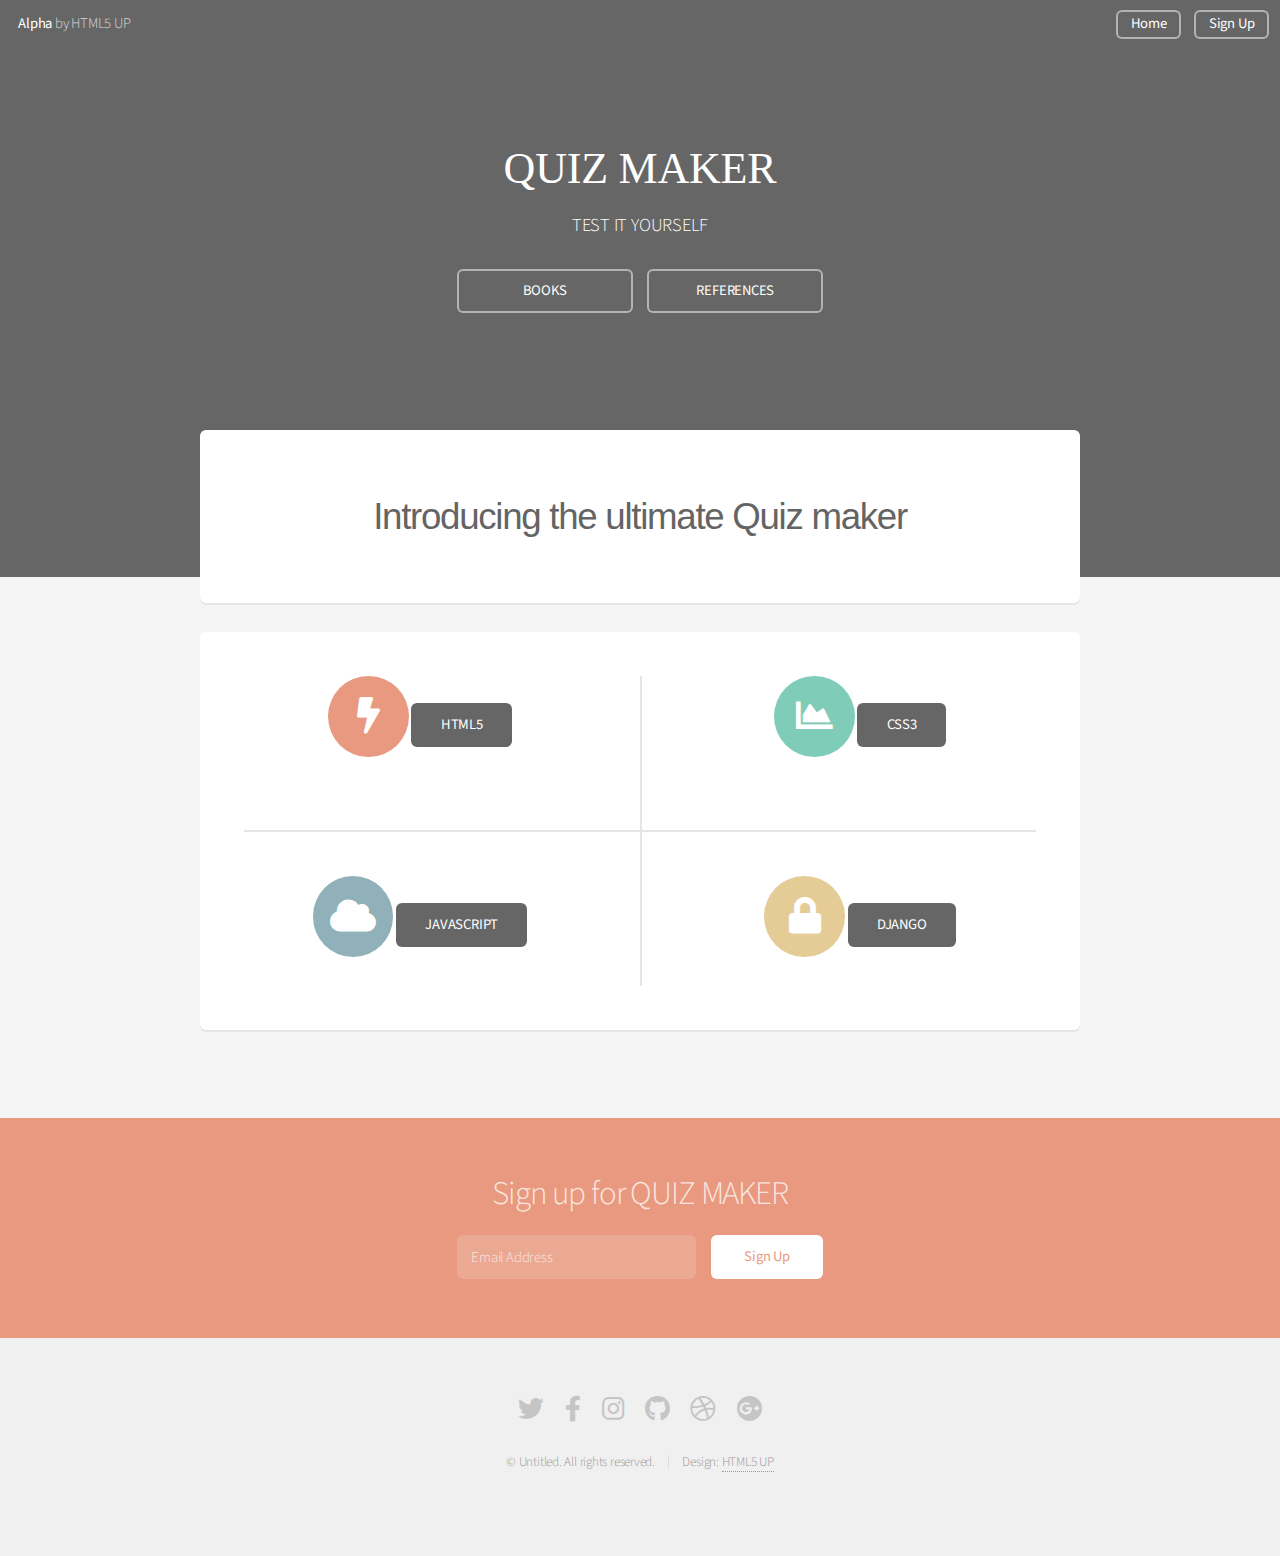
<file: index.html>
<!DOCTYPE HTML>
<!--
	Alpha by HTML5 UP
	html5up.net | @ajlkn
	Free for personal and commercial use under the CCA 3.0 license (html5up.net/license)
-->
<html>
	<head>
		<title>QUIZ MAKER</title>
		<meta charset="utf-8" />
		<meta name="viewport" content="width=device-width, initial-scale=1, user-scalable=no" />
		<link rel="stylesheet" href="assets/css/main.css" />
	</head>
	<body class="landing is-preload">
		<div id="page-wrapper">

			<!-- Header -->
				<header id="header" class="alt">
					<h1><a href="index.html">Alpha</a> by HTML5 UP</h1>
					<nav id="nav">
						<ul>
							<li><a href="index.html"  class="button">Home</a></li>
							<li>
						
								<ul>
									<li><a href="generic.html">Generic</a></li>
									<li><a href="contact.html">Contact</a></li>
									<li><a href="elements.html">Elements</a></li>
									<li>
										<a href="#">Submenu</a>
										<ul>
											<li><a href="#">Option One</a></li>
											<li><a href="#">Option Two</a></li>
											<li><a href="#">Option Three</a></li>
											<li><a href="#">Option Four</a></li>
										</ul>
									</li>
								</ul>
							</li>
							<li><a href="#" class="button">Sign Up</a></li>
						</ul>
					</nav>
				</header>

			<!-- Banner -->
				<section id="banner">
					<h1 style="font-size:25px; color:rgb(255, 255, 255); font-family:Georgia, 'Times New Roman', Times, serif; font-size:300%; text-align:center;">QUIZ MAKER</h1>
					<p>TEST IT YOURSELF</p>
					<ul class="actions special">
						<li><a href= "https://www.amazon.in/s?k=web+development+books&hvadid=82463544693177&hvbmt=be&hvdev=c&hvqmt=e&tag=msndeskstdin-21&ref=pd_sl_5jnhiz4qp4_e" class="button">BOOKS</a></li>
						<li><a href="https://www.w3schools.com/" class="button">REFERENCES </a></li>
					</ul>
				</section>

			<!-- Main -->
				<section id="main" class="container">

					<section class="box special">
						<header class="major">
							<h2 style="font-size:25px; color:rgb(255, 255, 255); font-family:Verdana, Geneva, Tahoma, sans-serif; font-size:250%; text-align:center;"><strong><b>Introducing the ultimate Quiz maker</b></strong></h2>
						</header>
			
					</section>

					<section class="box special features">
						<div class="features-row">
							<section>
								<span class="icon solid major fa-bolt accent2"></span>
								<a href = "index2.html"  class="button">HTML5</a>
								
							</section>
							<section>
								<span class="icon solid major fa-chart-area accent3"></span>
								<a href = "index3.html"  class="button">CSS3</a>
								
							</section>
						</div>
						<div class="features-row">
							<section>
								<span class="icon solid major fa-cloud accent4"></span>
								<a href = "index4.html"  class="button">JAVASCRIPT</a>
								
							</section>
							<section>
								<span class="icon solid major fa-lock accent5"></span>
								<a href="index5.html"  class="button">DJANGO</a>
								
							</section>
						</div>
					</section>

					<div class="row">
						<div class="col-6 col-12-narrower">

							

						</div>
						<div class="col-6 col-12-narrower">

						</div>
					</div>

				</section>

			<!-- CTA -->
				<section id="cta">

					<h2>Sign up for QUIZ MAKER</h2>

					<form>
						<div class="row gtr-50 gtr-uniform">
							<div class="col-8 col-12-mobilep">
								<input type="email" name="email" id="email" placeholder="Email Address" />
							</div>
							<div class="col-4 col-12-mobilep">
								<input type="submit" value="Sign Up" class="fit" />
							</div>
						</div>
					</form>

				</section>

			<!-- Footer -->
				<footer id="footer">
					<ul class="icons">
						<li><a href="#" class="icon brands fa-twitter"><span class="label">Twitter</span></a></li>
						<li><a href="#" class="icon brands fa-facebook-f"><span class="label">Facebook</span></a></li>
						<li><a href="#" class="icon brands fa-instagram"><span class="label">Instagram</span></a></li>
						<li><a href="#" class="icon brands fa-github"><span class="label">Github</span></a></li>
						<li><a href="#" class="icon brands fa-dribbble"><span class="label">Dribbble</span></a></li>
						<li><a href="#" class="icon brands fa-google-plus"><span class="label">Google+</span></a></li>
					</ul>
					<ul class="copyright">
						<li>&copy; Untitled. All rights reserved.</li><li>Design: <a href="http://html5up.net">HTML5 UP</a></li>
					</ul>
				</footer>

		</div>

		<!-- Scripts -->
			<script src="assets/js/jquery.min.js"></script>
			<script src="assets/js/jquery.dropotron.min.js"></script>
			<script src="assets/js/jquery.scrollex.min.js"></script>
			<script src="assets/js/browser.min.js"></script>
			<script src="assets/js/breakpoints.min.js"></script>
			<script src="assets/js/util.js"></script>
			<script src="assets/js/main.js"></script>

	</body>
</html>
</file>
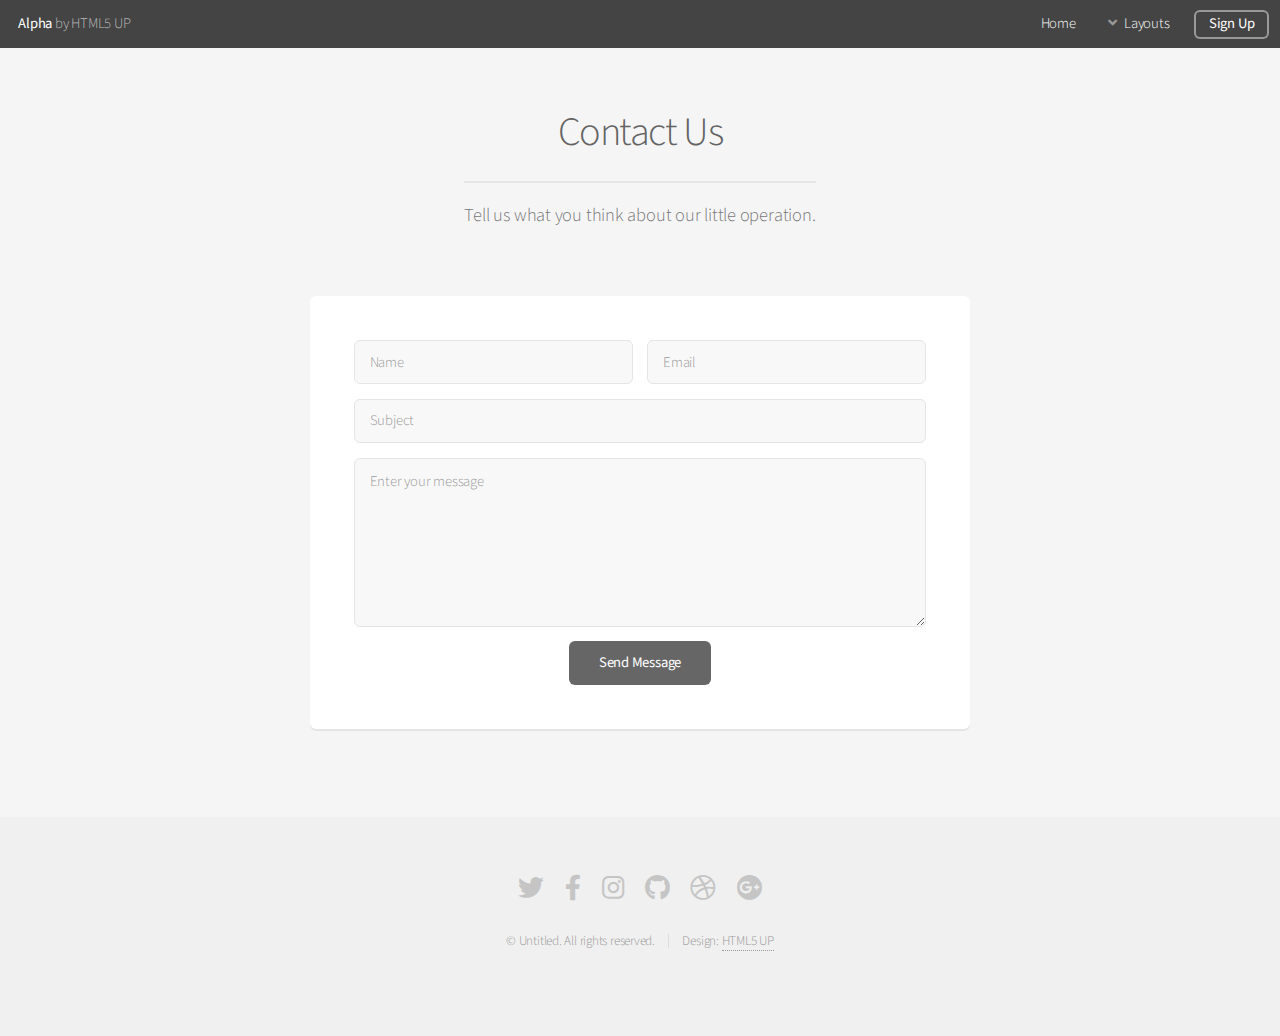
<file: contact.html>
<!DOCTYPE HTML>
<!--
	Alpha by HTML5 UP
	html5up.net | @ajlkn
	Free for personal and commercial use under the CCA 3.0 license (html5up.net/license)
-->
<html>
	<head>
		<title>Contact - Alpha by HTML5 UP</title>
		<meta charset="utf-8" />
		<meta name="viewport" content="width=device-width, initial-scale=1, user-scalable=no" />
		<link rel="stylesheet" href="assets/css/main.css" />
	</head>
	<body class="is-preload">
		<div id="page-wrapper">

			<!-- Header -->
				<header id="header">
					<h1><a href="index.html">Alpha</a> by HTML5 UP</h1>
					<nav id="nav">
						<ul>
							<li><a href="index.html">Home</a></li>
							<li>
								<a href="#" class="icon solid fa-angle-down">Layouts</a>
								<ul>
									<li><a href="generic.html">Generic</a></li>
									<li><a href="contact.html">Contact</a></li>
									<li><a href="elements.html">Elements</a></li>
									<li>
										<a href="#">Submenu</a>
										<ul>
											<li><a href="#">Option One</a></li>
											<li><a href="#">Option Two</a></li>
											<li><a href="#">Option Three</a></li>
											<li><a href="#">Option Four</a></li>
										</ul>
									</li>
								</ul>
							</li>
							<li><a href="#" class="button">Sign Up</a></li>
						</ul>
					</nav>
				</header>

			<!-- Main -->
				<section id="main" class="container medium">
					<header>
						<h2>Contact Us</h2>
						<p>Tell us what you think about our little operation.</p>
					</header>
					<div class="box">
						<form method="post" action="#">
							<div class="row gtr-50 gtr-uniform">
								<div class="col-6 col-12-mobilep">
									<input type="text" name="name" id="name" value="" placeholder="Name" />
								</div>
								<div class="col-6 col-12-mobilep">
									<input type="email" name="email" id="email" value="" placeholder="Email" />
								</div>
								<div class="col-12">
									<input type="text" name="subject" id="subject" value="" placeholder="Subject" />
								</div>
								<div class="col-12">
									<textarea name="message" id="message" placeholder="Enter your message" rows="6"></textarea>
								</div>
								<div class="col-12">
									<ul class="actions special">
										<li><input type="submit" value="Send Message" /></li>
									</ul>
								</div>
							</div>
						</form>
					</div>
				</section>

			<!-- Footer -->
				<footer id="footer">
					<ul class="icons">
						<li><a href="#" class="icon brands fa-twitter"><span class="label">Twitter</span></a></li>
						<li><a href="#" class="icon brands fa-facebook-f"><span class="label">Facebook</span></a></li>
						<li><a href="#" class="icon brands fa-instagram"><span class="label">Instagram</span></a></li>
						<li><a href="#" class="icon brands fa-github"><span class="label">Github</span></a></li>
						<li><a href="#" class="icon brands fa-dribbble"><span class="label">Dribbble</span></a></li>
						<li><a href="#" class="icon brands fa-google-plus"><span class="label">Google+</span></a></li>
					</ul>
					<ul class="copyright">
						<li>&copy; Untitled. All rights reserved.</li><li>Design: <a href="http://html5up.net">HTML5 UP</a></li>
					</ul>
				</footer>

		</div>

		<!-- Scripts -->
			<script src="assets/js/jquery.min.js"></script>
			<script src="assets/js/jquery.dropotron.min.js"></script>
			<script src="assets/js/jquery.scrollex.min.js"></script>
			<script src="assets/js/browser.min.js"></script>
			<script src="assets/js/breakpoints.min.js"></script>
			<script src="assets/js/util.js"></script>
			<script src="assets/js/main.js"></script>

	</body>
</html>
</file>
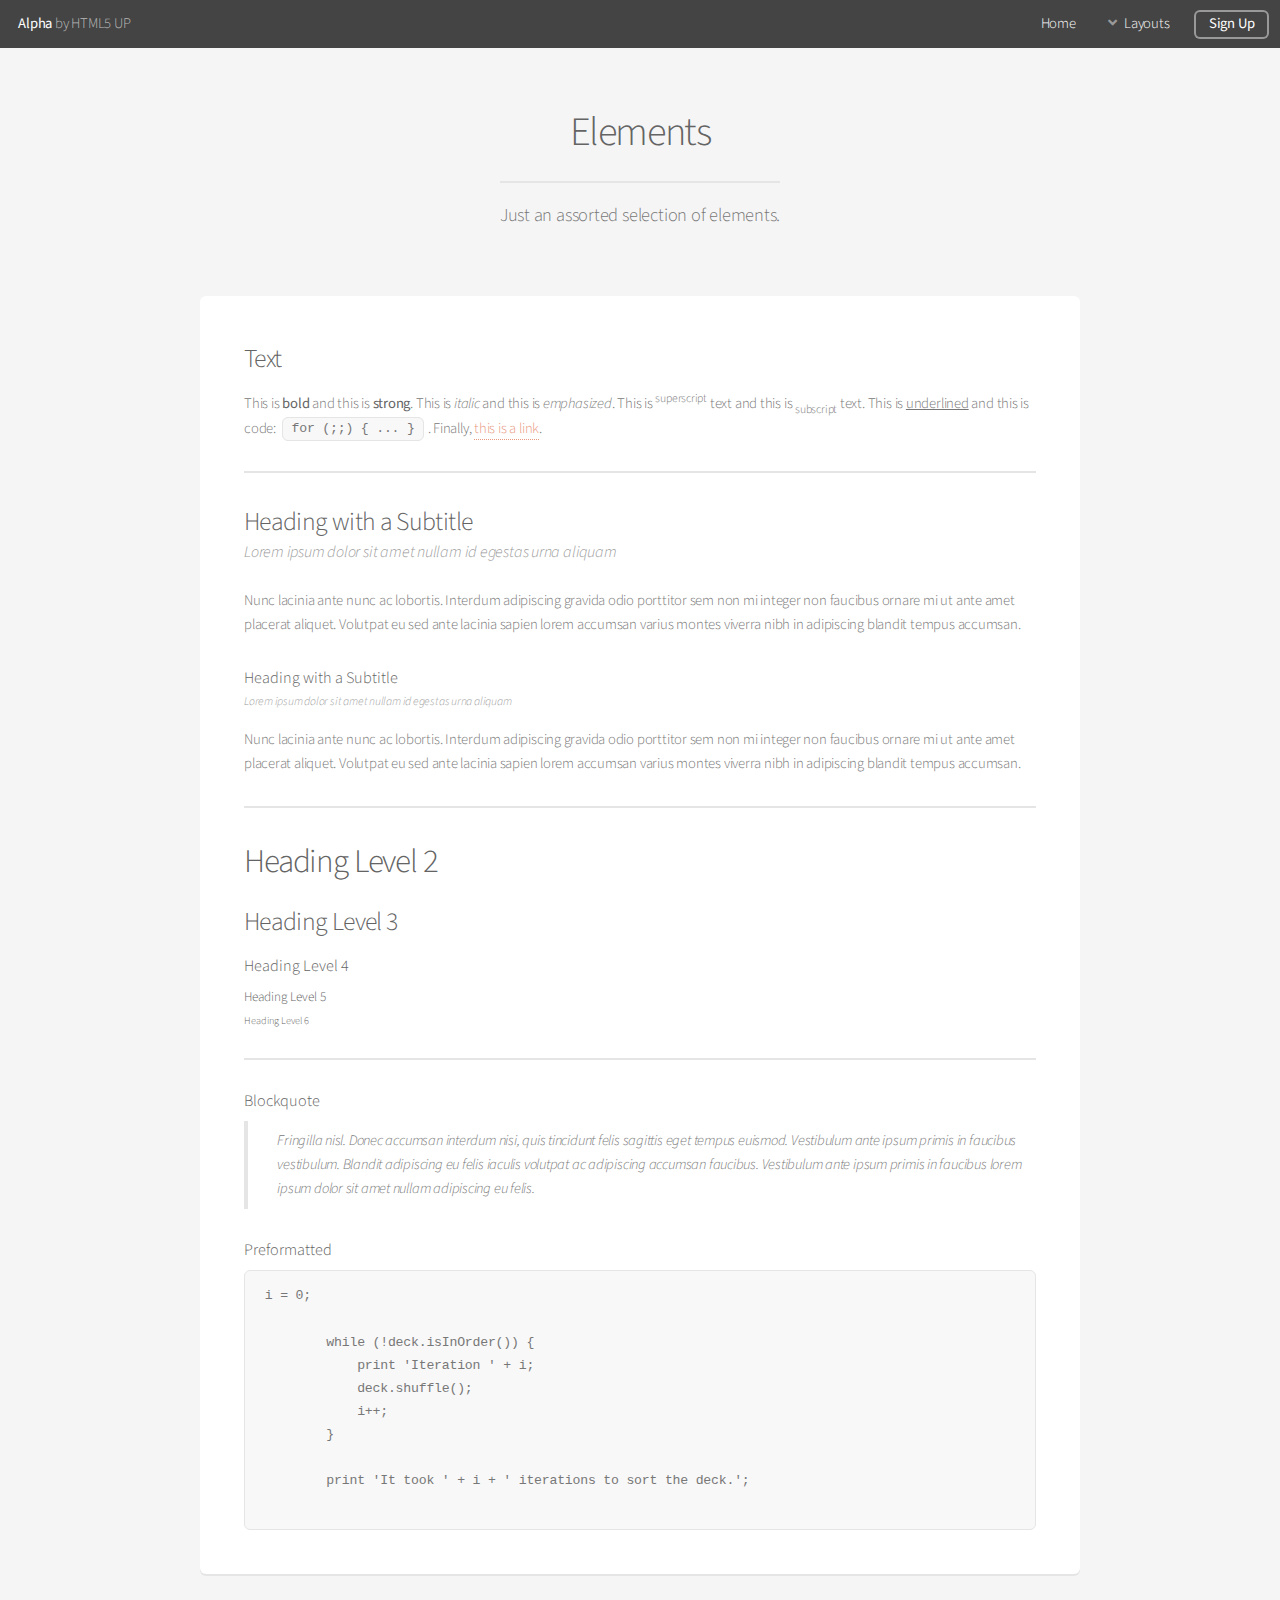
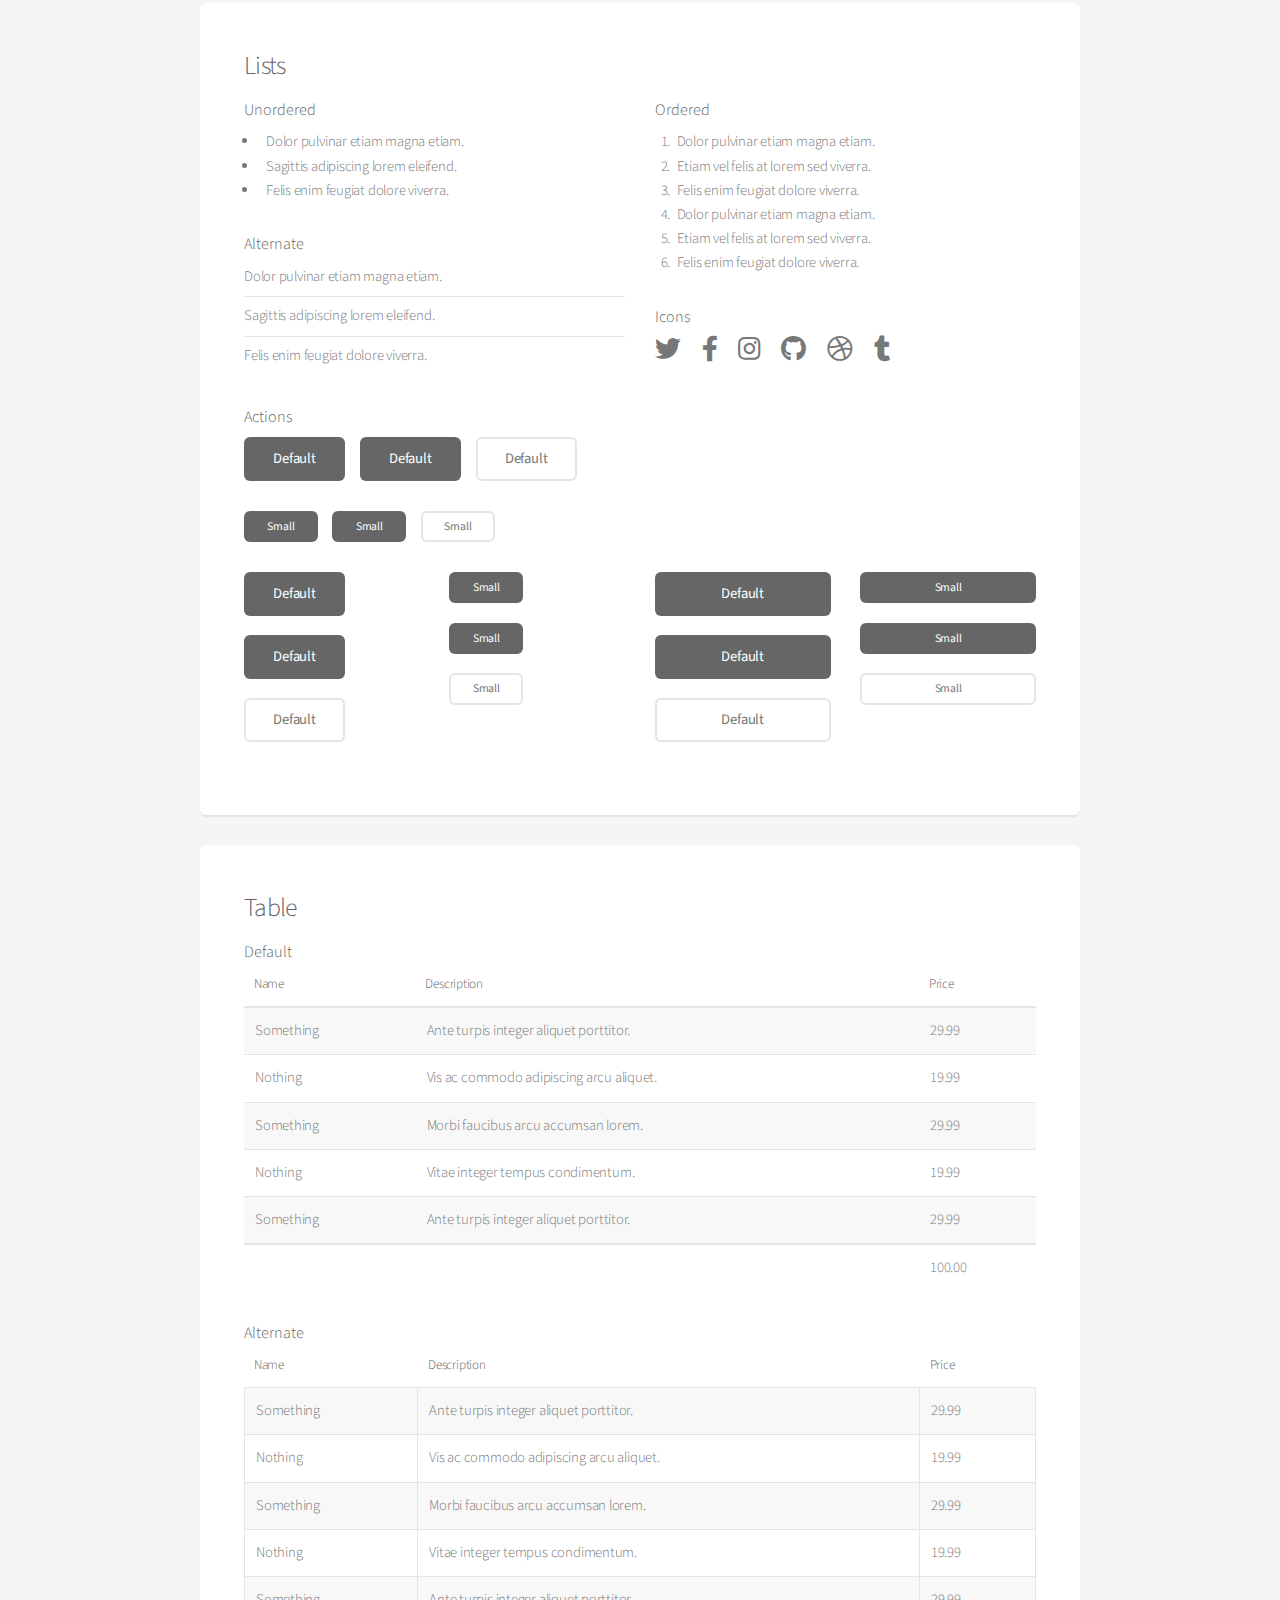
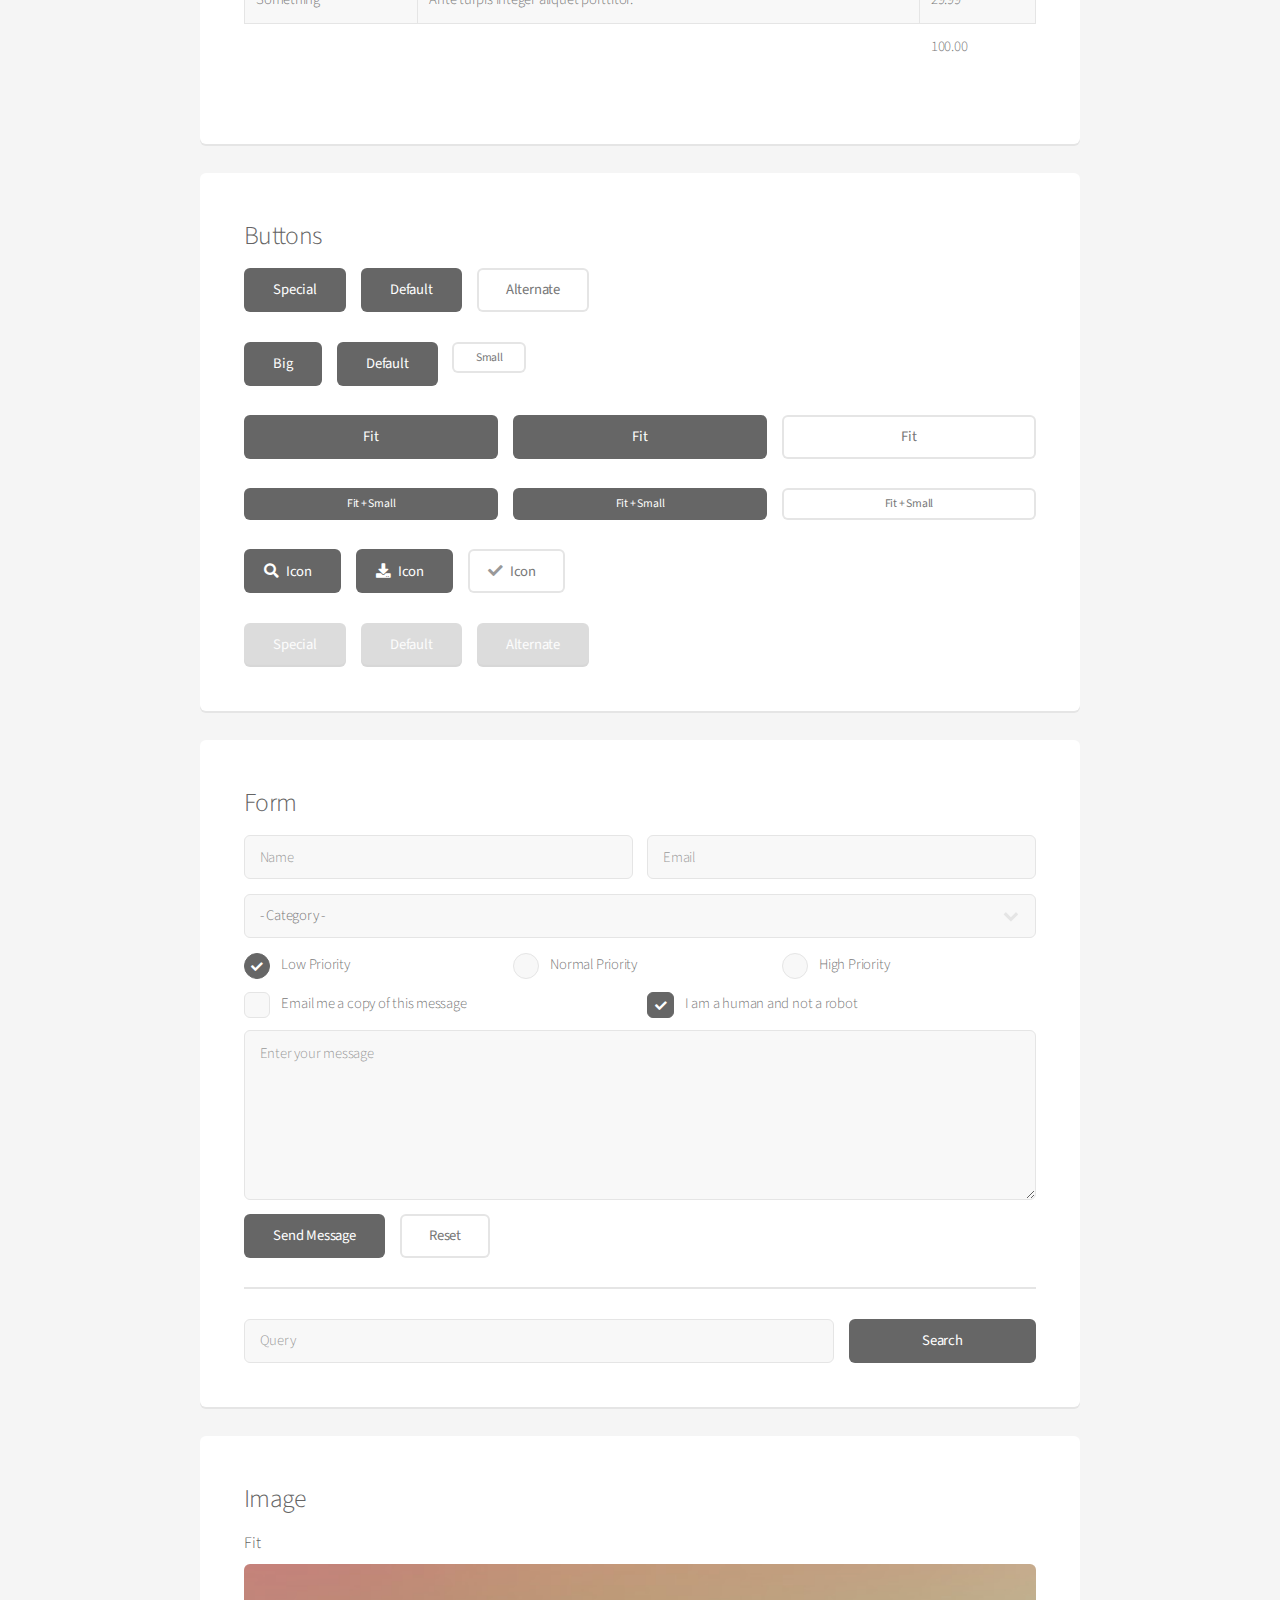
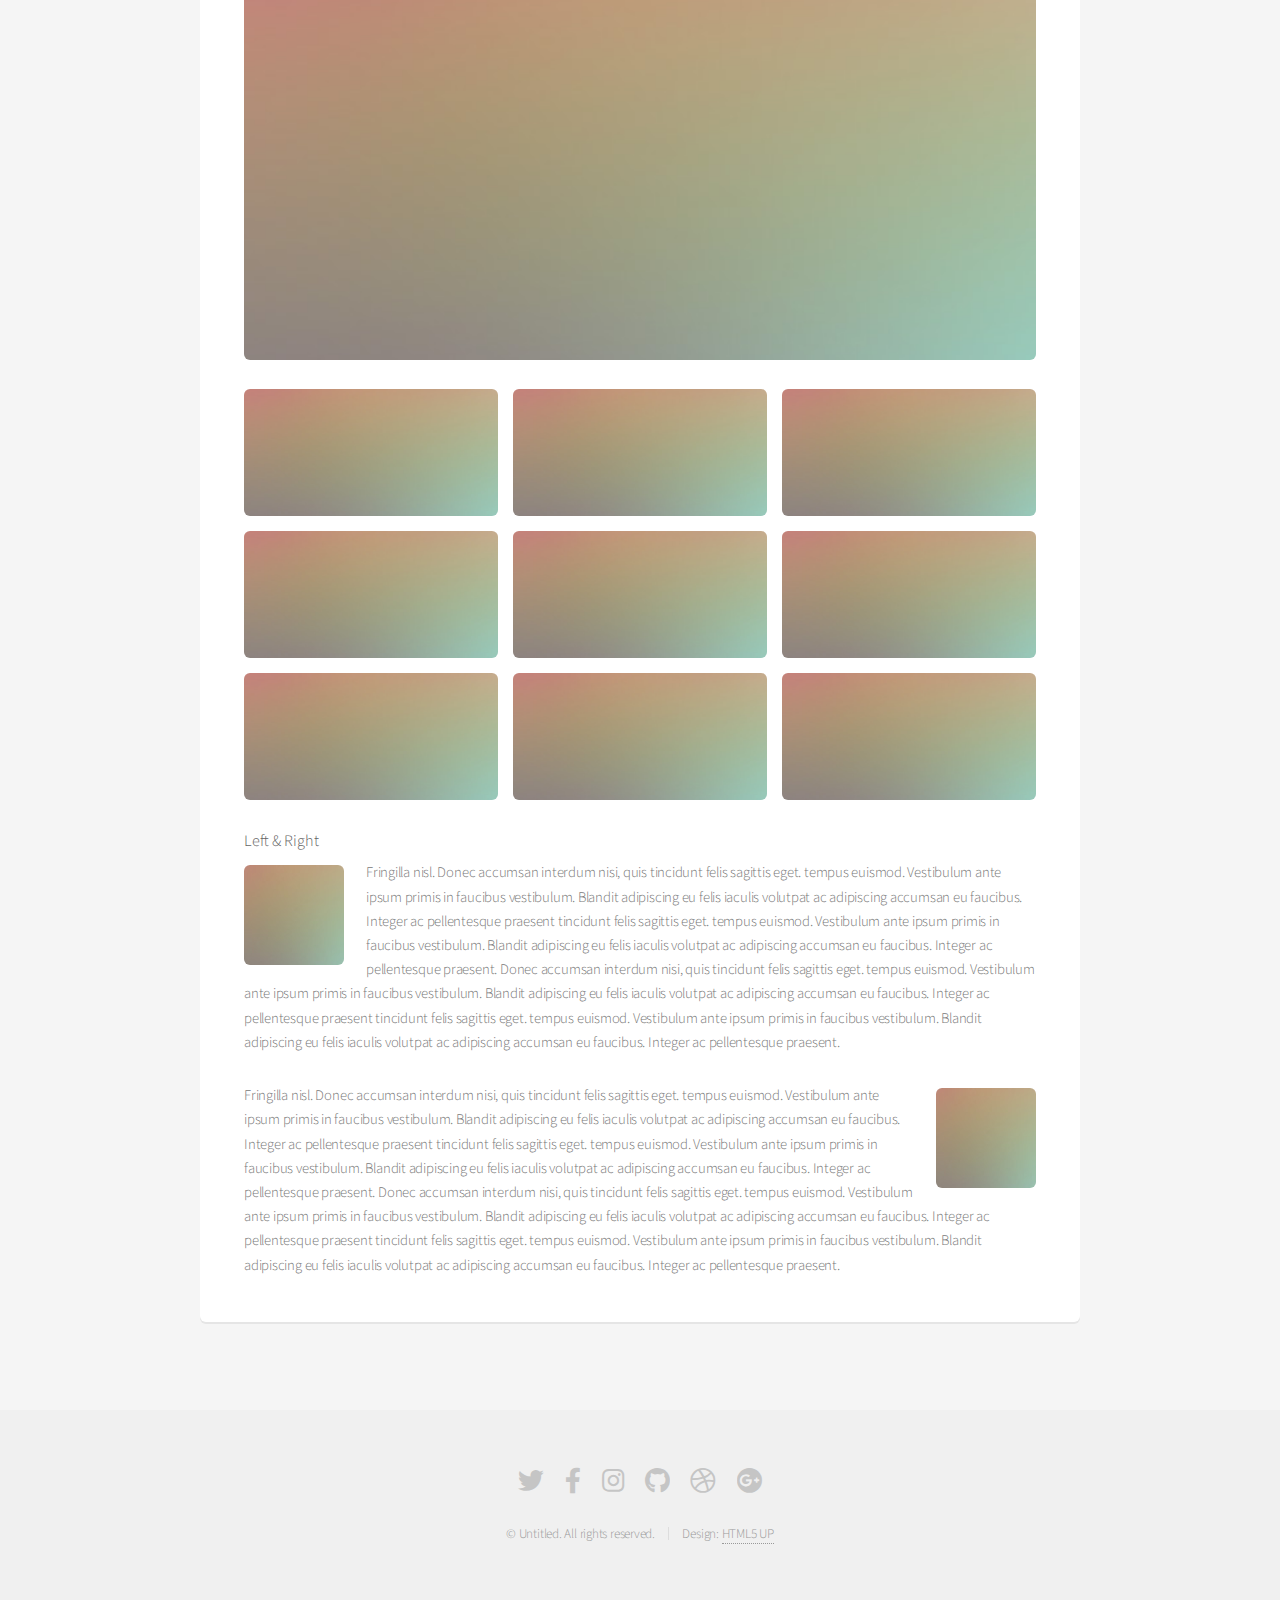
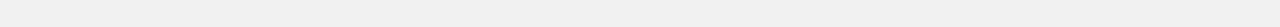
<file: elements.html>
<!DOCTYPE HTML>
<!--
	Alpha by HTML5 UP
	html5up.net | @ajlkn
	Free for personal and commercial use under the CCA 3.0 license (html5up.net/license)
-->
<html>
	<head>
		<title>Elements - Alpha by HTML5 UP</title>
		<meta charset="utf-8" />
		<meta name="viewport" content="width=device-width, initial-scale=1, user-scalable=no" />
		<link rel="stylesheet" href="assets/css/main.css" />
	</head>
	<body class="is-preload">
		<div id="page-wrapper">

			<!-- Header -->
				<header id="header">
					<h1><a href="index.html">Alpha</a> by HTML5 UP</h1>
					<nav id="nav">
						<ul>
							<li><a href="index.html">Home</a></li>
							<li>
								<a href="#" class="icon solid fa-angle-down">Layouts</a>
								<ul>
									<li><a href="generic.html">Generic</a></li>
									<li><a href="contact.html">Contact</a></li>
									<li><a href="elements.html">Elements</a></li>
									<li>
										<a href="#">Submenu</a>
										<ul>
											<li><a href="#">Option One</a></li>
											<li><a href="#">Option Two</a></li>
											<li><a href="#">Option Three</a></li>
											<li><a href="#">Option Four</a></li>
										</ul>
									</li>
								</ul>
							</li>
							<li><a href="#" class="button">Sign Up</a></li>
						</ul>
					</nav>
				</header>

			<!-- Main -->
				<section id="main" class="container">
					<header>
						<h2>Elements</h2>
						<p>Just an assorted selection of elements.</p>
					</header>
					<div class="row">
						<div class="col-12">

							<!-- Text -->
								<section class="box">
									<h3>Text</h3>
									<p>This is <b>bold</b> and this is <strong>strong</strong>. This is <i>italic</i> and this is <em>emphasized</em>.
									This is <sup>superscript</sup> text and this is <sub>subscript</sub> text.
									This is <u>underlined</u> and this is code: <code>for (;;) { ... }</code>. Finally, <a href="#">this is a link</a>.</p>

									<hr />

									<header>
										<h3>Heading with a Subtitle</h3>
										<p>Lorem ipsum dolor sit amet nullam id egestas urna aliquam</p>
									</header>
									<p>Nunc lacinia ante nunc ac lobortis. Interdum adipiscing gravida odio porttitor sem non mi integer non faucibus ornare mi ut ante amet placerat aliquet. Volutpat eu sed ante lacinia sapien lorem accumsan varius montes viverra nibh in adipiscing blandit tempus accumsan.</p>
									<header>
										<h4>Heading with a Subtitle</h4>
										<p>Lorem ipsum dolor sit amet nullam id egestas urna aliquam</p>
									</header>
									<p>Nunc lacinia ante nunc ac lobortis. Interdum adipiscing gravida odio porttitor sem non mi integer non faucibus ornare mi ut ante amet placerat aliquet. Volutpat eu sed ante lacinia sapien lorem accumsan varius montes viverra nibh in adipiscing blandit tempus accumsan.</p>

									<hr />

									<h2>Heading Level 2</h2>
									<h3>Heading Level 3</h3>
									<h4>Heading Level 4</h4>
									<h5>Heading Level 5</h5>
									<h6>Heading Level 6</h6>

									<hr />

									<h4>Blockquote</h4>
									<blockquote>Fringilla nisl. Donec accumsan interdum nisi, quis tincidunt felis sagittis eget tempus euismod. Vestibulum ante ipsum primis in faucibus vestibulum. Blandit adipiscing eu felis iaculis volutpat ac adipiscing accumsan faucibus. Vestibulum ante ipsum primis in faucibus lorem ipsum dolor sit amet nullam adipiscing eu felis.</blockquote>

									<h4>Preformatted</h4>
									<pre>i = 0;

	while (!deck.isInOrder()) {
	    print 'Iteration ' + i;
	    deck.shuffle();
	    i++;
	}

	print 'It took ' + i + ' iterations to sort the deck.';
	</pre>
								</section>

						</div>
					</div>
					<div class="row">
						<div class="col-12">

							<!-- Lists -->
								<section class="box">
									<h3>Lists</h3>
									<div class="row">
										<div class="col-6 col-12-mobilep">

											<h4>Unordered</h4>
											<ul>
												<li>Dolor pulvinar etiam magna etiam.</li>
												<li>Sagittis adipiscing lorem eleifend.</li>
												<li>Felis enim feugiat dolore viverra.</li>
											</ul>

											<h4>Alternate</h4>
											<ul class="alt">
												<li>Dolor pulvinar etiam magna etiam.</li>
												<li>Sagittis adipiscing lorem eleifend.</li>
												<li>Felis enim feugiat dolore viverra.</li>
											</ul>

										</div>
										<div class="col-6 col-12-mobilep">

											<h4>Ordered</h4>
											<ol>
												<li>Dolor pulvinar etiam magna etiam.</li>
												<li>Etiam vel felis at lorem sed viverra.</li>
												<li>Felis enim feugiat dolore viverra.</li>
												<li>Dolor pulvinar etiam magna etiam.</li>
												<li>Etiam vel felis at lorem sed viverra.</li>
												<li>Felis enim feugiat dolore viverra.</li>
											</ol>

											<h4>Icons</h4>
											<ul class="icons">
												<li><a href="#" class="icon brands fa-twitter"><span class="label">Twitter</span></a></li>
												<li><a href="#" class="icon brands fa-facebook-f"><span class="label">Facebook</span></a></li>
												<li><a href="#" class="icon brands fa-instagram"><span class="label">Instagram</span></a></li>
												<li><a href="#" class="icon brands fa-github"><span class="label">Github</span></a></li>
												<li><a href="#" class="icon brands fa-dribbble"><span class="label">Dribbble</span></a></li>
												<li><a href="#" class="icon brands fa-tumblr"><span class="label">Tumblr</span></a></li>
											</ul>

										</div>
									</div>

									<h4>Actions</h4>
									<ul class="actions">
										<li><a href="#" class="button special">Default</a></li>
										<li><a href="#" class="button">Default</a></li>
										<li><a href="#" class="button alt">Default</a></li>
									</ul>
									<ul class="actions small">
										<li><a href="#" class="button special small">Small</a></li>
										<li><a href="#" class="button small">Small</a></li>
										<li><a href="#" class="button alt small">Small</a></li>
									</ul>
									<div class="row">
										<div class="col-3 col-6-narrower col-12-mobilep">
											<ul class="actions stacked">
												<li><a href="#" class="button special">Default</a></li>
												<li><a href="#" class="button">Default</a></li>
												<li><a href="#" class="button alt">Default</a></li>
											</ul>
										</div>
										<div class="col-3 col-6-narrower col-12-mobilep">
											<ul class="actions stacked">
												<li><a href="#" class="button special small">Small</a></li>
												<li><a href="#" class="button small">Small</a></li>
												<li><a href="#" class="button alt small">Small</a></li>
											</ul>
										</div>
										<div class="col-3 col-6-narrower col-12-mobilep">
											<ul class="actions stacked">
												<li><a href="#" class="button special fit">Default</a></li>
												<li><a href="#" class="button fit">Default</a></li>
												<li><a href="#" class="button alt fit">Default</a></li>
											</ul>
										</div>
										<div class="col-3 col-6-narrower col-12-mobilep">
											<ul class="actions stacked">
												<li><a href="#" class="button special small fit">Small</a></li>
												<li><a href="#" class="button small fit">Small</a></li>
												<li><a href="#" class="button alt small fit">Small</a></li>
											</ul>
										</div>
									</div>
								</section>

						</div>
					</div>
					<div class="row">
						<div class="col-12">

							<!-- Table -->
								<section class="box">
									<h3>Table</h3>

									<h4>Default</h4>
									<div class="table-wrapper">
										<table>
											<thead>
												<tr>
													<th>Name</th>
													<th>Description</th>
													<th>Price</th>
												</tr>
											</thead>
											<tbody>
												<tr>
													<td>Something</td>
													<td>Ante turpis integer aliquet porttitor.</td>
													<td>29.99</td>
												</tr>
												<tr>
													<td>Nothing</td>
													<td>Vis ac commodo adipiscing arcu aliquet.</td>
													<td>19.99</td>
												</tr>
												<tr>
													<td>Something</td>
													<td> Morbi faucibus arcu accumsan lorem.</td>
													<td>29.99</td>
												</tr>
												<tr>
													<td>Nothing</td>
													<td>Vitae integer tempus condimentum.</td>
													<td>19.99</td>
												</tr>
												<tr>
													<td>Something</td>
													<td>Ante turpis integer aliquet porttitor.</td>
													<td>29.99</td>
												</tr>
											</tbody>
											<tfoot>
												<tr>
													<td colspan="2"></td>
													<td>100.00</td>
												</tr>
											</tfoot>
										</table>
									</div>

									<h4>Alternate</h4>
									<div class="table-wrapper">
										<table class="alt">
											<thead>
												<tr>
													<th>Name</th>
													<th>Description</th>
													<th>Price</th>
												</tr>
											</thead>
											<tbody>
												<tr>
													<td>Something</td>
													<td>Ante turpis integer aliquet porttitor.</td>
													<td>29.99</td>
												</tr>
												<tr>
													<td>Nothing</td>
													<td>Vis ac commodo adipiscing arcu aliquet.</td>
													<td>19.99</td>
												</tr>
												<tr>
													<td>Something</td>
													<td> Morbi faucibus arcu accumsan lorem.</td>
													<td>29.99</td>
												</tr>
												<tr>
													<td>Nothing</td>
													<td>Vitae integer tempus condimentum.</td>
													<td>19.99</td>
												</tr>
												<tr>
													<td>Something</td>
													<td>Ante turpis integer aliquet porttitor.</td>
													<td>29.99</td>
												</tr>
											</tbody>
											<tfoot>
												<tr>
													<td colspan="2"></td>
													<td>100.00</td>
												</tr>
											</tfoot>
										</table>
									</div>
								</section>

						</div>
					</div>
					<div class="row">
						<div class="col-12">

							<!-- Buttons -->
								<section class="box">
									<h3>Buttons</h3>
									<ul class="actions">
										<li><a href="#" class="button special">Special</a></li>
										<li><a href="#" class="button">Default</a></li>
										<li><a href="#" class="button alt">Alternate</a></li>
									</ul>
									<ul class="actions">
										<li><a href="#" class="button special big">Big</a></li>
										<li><a href="#" class="button">Default</a></li>
										<li><a href="#" class="button alt small">Small</a></li>
									</ul>
									<ul class="actions fit">
										<li><a href="#" class="button special fit">Fit</a></li>
										<li><a href="#" class="button fit">Fit</a></li>
										<li><a href="#" class="button alt fit">Fit</a></li>
									</ul>
									<ul class="actions fit small">
										<li><a href="#" class="button special fit small">Fit + Small</a></li>
										<li><a href="#" class="button fit small">Fit + Small</a></li>
										<li><a href="#" class="button alt fit small">Fit + Small</a></li>
									</ul>
									<ul class="actions">
										<li><a href="#" class="button special icon solid fa-search">Icon</a></li>
										<li><a href="#" class="button icon solid fa-download">Icon</a></li>
										<li><a href="#" class="button alt icon solid fa-check">Icon</a></li>
									</ul>
									<ul class="actions">
										<li><span class="button special disabled">Special</span></li>
										<li><span class="button disabled">Default</span></li>
										<li><span class="button alt disabled">Alternate</span></li>
									</ul>
								</section>

						</div>
					</div>
					<div class="row">
						<div class="col-12">

							<!-- Form -->
								<section class="box">
									<h3>Form</h3>
									<form method="post" action="#">
										<div class="row gtr-uniform gtr-50">
											<div class="col-6 col-12-mobilep">
												<input type="text" name="name" id="name" value="" placeholder="Name" />
											</div>
											<div class="col-6 col-12-mobilep">
												<input type="email" name="email" id="email" value="" placeholder="Email" />
											</div>
											<div class="col-12">
												<select name="category" id="category">
													<option value="">- Category -</option>
													<option value="1">Manufacturing</option>
													<option value="1">Shipping</option>
													<option value="1">Administration</option>
													<option value="1">Human Resources</option>
												</select>
											</div>
											<div class="col-4 col-12-narrower">
												<input type="radio" id="priority-low" name="priority" checked>
												<label for="priority-low">Low Priority</label>
											</div>
											<div class="col-4 col-12-narrower">
												<input type="radio" id="priority-normal" name="priority">
												<label for="priority-normal">Normal Priority</label>
											</div>
											<div class="col-4 col-12-narrower">
												<input type="radio" id="priority-high" name="priority">
												<label for="priority-high">High Priority</label>
											</div>
											<div class="col-6 col-12-narrower">
												<input type="checkbox" id="copy" name="copy">
												<label for="copy">Email me a copy of this message</label>
											</div>
											<div class="col-6 col-12-narrower">
												<input type="checkbox" id="human" name="human" checked>
												<label for="human">I am a human and not a robot</label>
											</div>
											<div class="col-12">
												<textarea name="message" id="message" placeholder="Enter your message" rows="6"></textarea>
											</div>
											<div class="col-12">
												<ul class="actions">
													<li><input type="submit" value="Send Message" /></li>
													<li><input type="reset" value="Reset" class="alt" /></li>
												</ul>
											</div>
										</div>
									</form>

									<hr />

									<form method="post" action="#">
										<div class="row gtr-uniform gtr-50">
											<div class="col-9 col-12-mobilep">
												<input type="text" name="query" id="query" value="" placeholder="Query" />
											</div>
											<div class="col-3 col-12-mobilep">
												<input type="submit" value="Search" class="fit" />
											</div>
										</div>
									</form>
								</section>

						</div>
					</div>
					<div class="row">
						<div class="col-12">

							<!-- Image -->
								<section class="box">
									<h3>Image</h3>
									<h4>Fit</h4>
									<span class="image fit"><img src="images/pic04.jpg" alt="" /></span>
									<div class="box alt">
										<div class="row gtr-50 gtr-uniform">
											<div class="col-4"><span class="image fit"><img src="images/pic04.jpg" alt="" /></span></div>
											<div class="col-4"><span class="image fit"><img src="images/pic04.jpg" alt="" /></span></div>
											<div class="col-4"><span class="image fit"><img src="images/pic04.jpg" alt="" /></span></div>
											<div class="col-4"><span class="image fit"><img src="images/pic04.jpg" alt="" /></span></div>
											<div class="col-4"><span class="image fit"><img src="images/pic04.jpg" alt="" /></span></div>
											<div class="col-4"><span class="image fit"><img src="images/pic04.jpg" alt="" /></span></div>
											<div class="col-4"><span class="image fit"><img src="images/pic04.jpg" alt="" /></span></div>
											<div class="col-4"><span class="image fit"><img src="images/pic04.jpg" alt="" /></span></div>
											<div class="col-4"><span class="image fit"><img src="images/pic04.jpg" alt="" /></span></div>
										</div>
									</div>

									<h4>Left &amp; Right</h4>
									<p><span class="image left"><img src="images/pic05.jpg" alt="" /></span>Fringilla nisl. Donec accumsan interdum nisi, quis tincidunt felis sagittis eget. tempus euismod. Vestibulum ante ipsum primis in faucibus vestibulum. Blandit adipiscing eu felis iaculis volutpat ac adipiscing accumsan eu faucibus. Integer ac pellentesque praesent tincidunt felis sagittis eget. tempus euismod. Vestibulum ante ipsum primis in faucibus vestibulum. Blandit adipiscing eu felis iaculis volutpat ac adipiscing accumsan eu faucibus. Integer ac pellentesque praesent. Donec accumsan interdum nisi, quis tincidunt felis sagittis eget. tempus euismod. Vestibulum ante ipsum primis in faucibus vestibulum. Blandit adipiscing eu felis iaculis volutpat ac adipiscing accumsan eu faucibus. Integer ac pellentesque praesent tincidunt felis sagittis eget. tempus euismod. Vestibulum ante ipsum primis in faucibus vestibulum. Blandit adipiscing eu felis iaculis volutpat ac adipiscing accumsan eu faucibus. Integer ac pellentesque praesent.</p>
									<p><span class="image right"><img src="images/pic05.jpg" alt="" /></span>Fringilla nisl. Donec accumsan interdum nisi, quis tincidunt felis sagittis eget. tempus euismod. Vestibulum ante ipsum primis in faucibus vestibulum. Blandit adipiscing eu felis iaculis volutpat ac adipiscing accumsan eu faucibus. Integer ac pellentesque praesent tincidunt felis sagittis eget. tempus euismod. Vestibulum ante ipsum primis in faucibus vestibulum. Blandit adipiscing eu felis iaculis volutpat ac adipiscing accumsan eu faucibus. Integer ac pellentesque praesent. Donec accumsan interdum nisi, quis tincidunt felis sagittis eget. tempus euismod. Vestibulum ante ipsum primis in faucibus vestibulum. Blandit adipiscing eu felis iaculis volutpat ac adipiscing accumsan eu faucibus. Integer ac pellentesque praesent tincidunt felis sagittis eget. tempus euismod. Vestibulum ante ipsum primis in faucibus vestibulum. Blandit adipiscing eu felis iaculis volutpat ac adipiscing accumsan eu faucibus. Integer ac pellentesque praesent.</p>
								</section>

						</div>
					</div>
				</section>

			<!-- Footer -->
				<footer id="footer">
					<ul class="icons">
						<li><a href="#" class="icon brands fa-twitter"><span class="label">Twitter</span></a></li>
						<li><a href="#" class="icon brands fa-facebook-f"><span class="label">Facebook</span></a></li>
						<li><a href="#" class="icon brands fa-instagram"><span class="label">Instagram</span></a></li>
						<li><a href="#" class="icon brands fa-github"><span class="label">Github</span></a></li>
						<li><a href="#" class="icon brands fa-dribbble"><span class="label">Dribbble</span></a></li>
						<li><a href="#" class="icon brands fa-google-plus"><span class="label">Google+</span></a></li>
					</ul>
					<ul class="copyright">
						<li>&copy; Untitled. All rights reserved.</li><li>Design: <a href="http://html5up.net">HTML5 UP</a></li>
					</ul>
				</footer>

		</div>

		<!-- Scripts -->
			<script src="assets/js/jquery.min.js"></script>
			<script src="assets/js/jquery.dropotron.min.js"></script>
			<script src="assets/js/jquery.scrollex.min.js"></script>
			<script src="assets/js/browser.min.js"></script>
			<script src="assets/js/breakpoints.min.js"></script>
			<script src="assets/js/util.js"></script>
			<script src="assets/js/main.js"></script>

	</body>
</html>
</file>
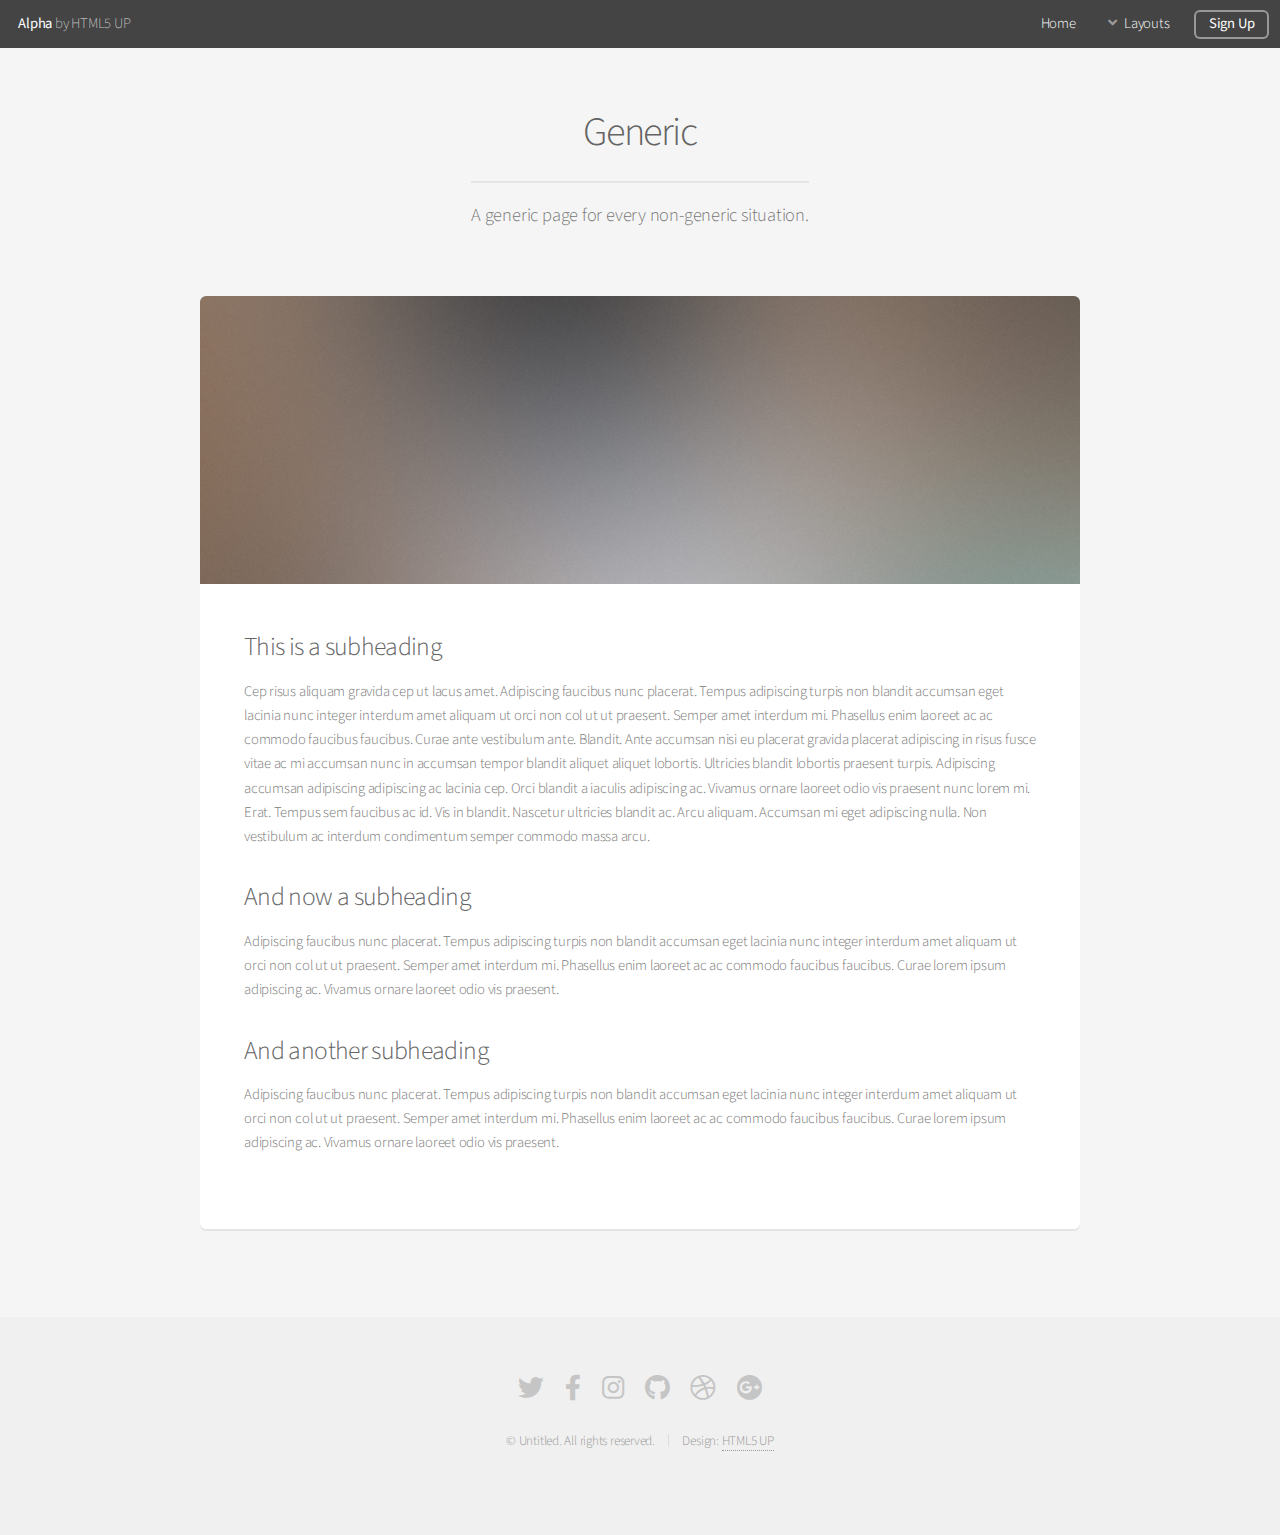
<file: generic.html>
<!DOCTYPE HTML>
<!--
	Alpha by HTML5 UP
	html5up.net | @ajlkn
	Free for personal and commercial use under the CCA 3.0 license (html5up.net/license)
-->
<html>
	<head>
		<title>Generic - Alpha by HTML5 UP</title>
		<meta charset="utf-8" />
		<meta name="viewport" content="width=device-width, initial-scale=1, user-scalable=no" />
		<link rel="stylesheet" href="assets/css/main.css" />
	</head>
	<body class="is-preload">
		<div id="page-wrapper">

			<!-- Header -->
				<header id="header">
					<h1><a href="index.html">Alpha</a> by HTML5 UP</h1>
					<nav id="nav">
						<ul>
							<li><a href="index.html">Home</a></li>
							<li>
								<a href="#" class="icon solid fa-angle-down">Layouts</a>
								<ul>
									<li><a href="generic.html">Generic</a></li>
									<li><a href="contact.html">Contact</a></li>
									<li><a href="elements.html">Elements</a></li>
									<li>
										<a href="#">Submenu</a>
										<ul>
											<li><a href="#">Option One</a></li>
											<li><a href="#">Option Two</a></li>
											<li><a href="#">Option Three</a></li>
											<li><a href="#">Option Four</a></li>
										</ul>
									</li>
								</ul>
							</li>
							<li><a href="#" class="button">Sign Up</a></li>
						</ul>
					</nav>
				</header>

			<!-- Main -->
				<section id="main" class="container">
					<header>
						<h2>Generic</h2>
						<p>A generic page for every non-generic situation.</p>
					</header>
					<div class="box">
						<span class="image featured"><img src="images/pic01.jpg" alt="" /></span>
						<h3>This is a subheading</h3>
						<p>Cep risus aliquam gravida cep ut lacus amet. Adipiscing faucibus nunc placerat. Tempus adipiscing turpis non blandit accumsan eget lacinia nunc integer interdum amet aliquam ut orci non col ut ut praesent. Semper amet interdum mi. Phasellus enim laoreet ac ac commodo faucibus faucibus. Curae ante vestibulum ante. Blandit. Ante accumsan nisi eu placerat gravida placerat adipiscing in risus fusce vitae ac mi accumsan nunc in accumsan tempor blandit aliquet aliquet lobortis. Ultricies blandit lobortis praesent turpis. Adipiscing accumsan adipiscing adipiscing ac lacinia cep. Orci blandit a iaculis adipiscing ac. Vivamus ornare laoreet odio vis praesent nunc lorem mi. Erat. Tempus sem faucibus ac id. Vis in blandit. Nascetur ultricies blandit ac. Arcu aliquam. Accumsan mi eget adipiscing nulla. Non vestibulum ac interdum condimentum semper commodo massa arcu.</p>
						<div class="row">
							<div class="row-6 row-12-mobilep">
								<h3>And now a subheading</h3>
								<p>Adipiscing faucibus nunc placerat. Tempus adipiscing turpis non blandit accumsan eget lacinia nunc integer interdum amet aliquam ut orci non col ut ut praesent. Semper amet interdum mi. Phasellus enim laoreet ac ac commodo faucibus faucibus. Curae lorem ipsum adipiscing ac. Vivamus ornare laoreet odio vis praesent.</p>
							</div>
							<div class="row-6 row-12-mobilep">
								<h3>And another subheading</h3>
								<p>Adipiscing faucibus nunc placerat. Tempus adipiscing turpis non blandit accumsan eget lacinia nunc integer interdum amet aliquam ut orci non col ut ut praesent. Semper amet interdum mi. Phasellus enim laoreet ac ac commodo faucibus faucibus. Curae lorem ipsum adipiscing ac. Vivamus ornare laoreet odio vis praesent.</p>
							</div>
						</div>
					</div>
				</section>

			<!-- Footer -->
				<footer id="footer">
					<ul class="icons">
						<li><a href="#" class="icon brands fa-twitter"><span class="label">Twitter</span></a></li>
						<li><a href="#" class="icon brands fa-facebook-f"><span class="label">Facebook</span></a></li>
						<li><a href="#" class="icon brands fa-instagram"><span class="label">Instagram</span></a></li>
						<li><a href="#" class="icon brands fa-github"><span class="label">Github</span></a></li>
						<li><a href="#" class="icon brands fa-dribbble"><span class="label">Dribbble</span></a></li>
						<li><a href="#" class="icon brands fa-google-plus"><span class="label">Google+</span></a></li>
					</ul>
					<ul class="copyright">
						<li>&copy; Untitled. All rights reserved.</li><li>Design: <a href="http://html5up.net">HTML5 UP</a></li>
					</ul>
				</footer>

		</div>

		<!-- Scripts -->
			<script src="assets/js/jquery.min.js"></script>
			<script src="assets/js/jquery.dropotron.min.js"></script>
			<script src="assets/js/jquery.scrollex.min.js"></script>
			<script src="assets/js/browser.min.js"></script>
			<script src="assets/js/breakpoints.min.js"></script>
			<script src="assets/js/util.js"></script>
			<script src="assets/js/main.js"></script>

	</body>
</html>
</file>
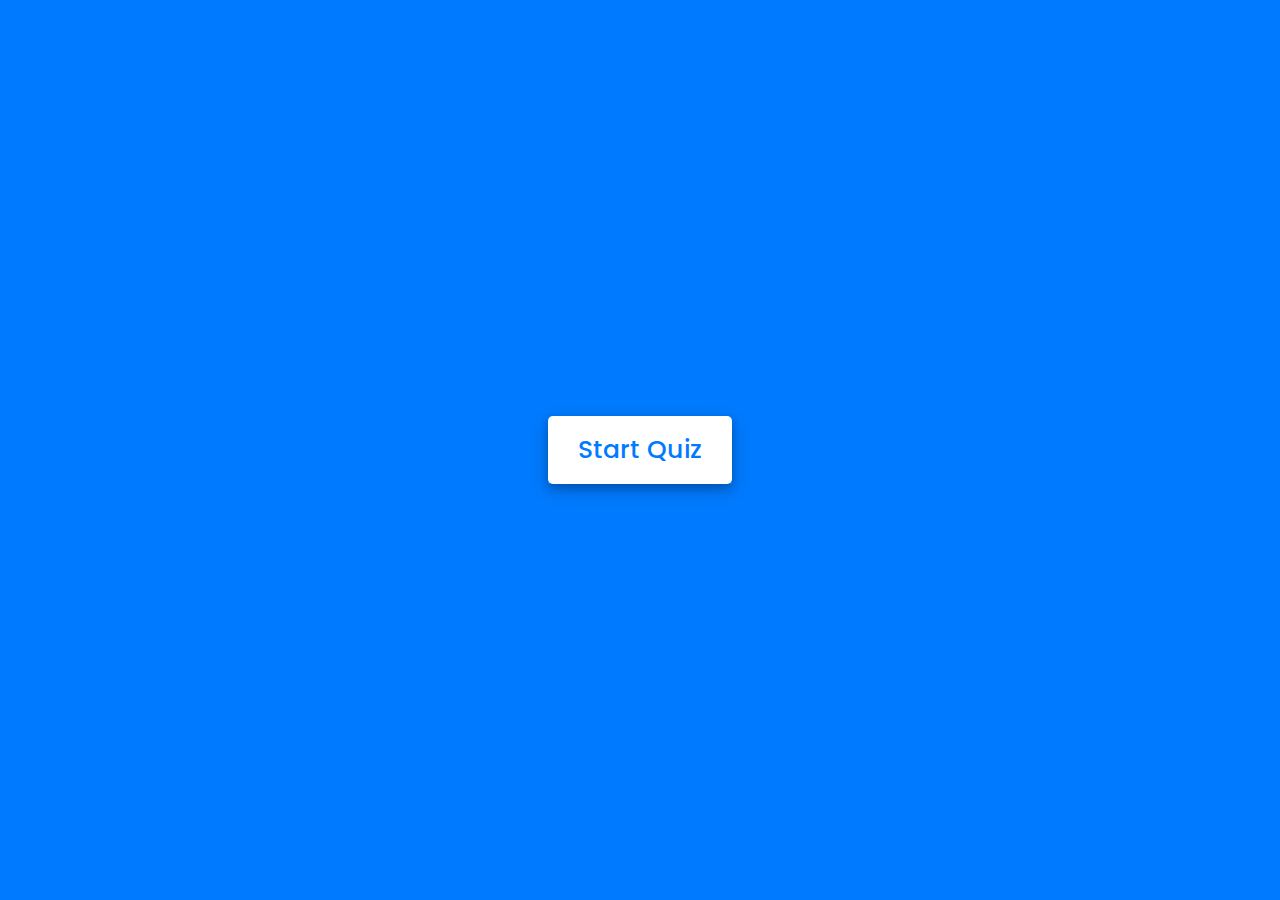
<file: index2.html>
<!-- Created By CodingNepal - www.codingnepalweb.com  -->
<!DOCTYPE html>
<html lang="en">
<head>
    <meta charset="UTF-8">
    <meta name="viewport" content="width=device-width, initial-scale=1.0">
    <title>Awesome Quiz App | CodingNepal</title>
    <link rel="stylesheet" href="style.css">
    <!-- FontAweome CDN Link for Icons-->
    <link rel="stylesheet" href="https://cdnjs.cloudflare.com/ajax/libs/font-awesome/5.15.3/css/all.min.css"/>
</head>
<body>
    <!-- start Quiz button -->
    <div class="start_btn"><button>Start Quiz</button></div>

    <!-- Info Box -->
    <div class="info_box">
        <div class="info-title"><span>Some Rules of this Quiz</span></div>
        <div class="info-list">
            <div class="info">1. You will have only <span>15 seconds</span> per each question.</div>
            <div class="info">2. Once you select your answer, it can't be undone.</div>
            <div class="info">3. You can't select any option once time goes off.</div>
            <div class="info">4. You can't exit from the Quiz while you're playing.</div>
            <div class="info">5. You'll get points on the basis of your correct answers.</div>
        </div>
        <div class="buttons">
            <button class="quit">Exit Quiz</button>
            <button class="restart">Continue</button>
        </div>
    </div>

    <!-- Quiz Box -->
    <div class="quiz_box">
        <header>
            <div class="title">Awesome Quiz Application</div>
            <div class="timer">
                <div class="time_left_txt">Time Left</div>
                <div class="timer_sec">15</div>
            </div>
            <div class="time_line"></div>
        </header>
        <section>
            <div class="que_text">
                <!-- Here I've inserted question from JavaScript -->
            </div>
            <div class="option_list">
                <!-- Here I've inserted options from JavaScript -->
            </div>
        </section>

        <!-- footer of Quiz Box -->
        <footer>
            <div class="total_que">
                <!-- Here I've inserted Question Count Number from JavaScript -->
            </div>
            <button class="next_btn">Next Que</button>
        </footer>
    </div>

    <!-- Result Box -->
    <div class="result_box">
        <div class="icon">
            <i class="fas fa-crown"></i>
        </div>
        <div class="complete_text">You've completed the Quiz!</div>
        <div class="score_text">
            <!-- Here I've inserted Score Result from JavaScript -->
        </div>
        <div class="buttons">
            <button class="restart">Replay Quiz</button>
            <button class="quit">Quit Quiz</button>
        </div>
    </div>

    <!-- Inside this JavaScript file I've inserted Questions and Options only -->
    <script src="js/Questions_html.js"></script>

    <!-- Inside this JavaScript file I've coded all Quiz Codes -->
    <script src="js/script.js"></script>

</body>
</html>
</file>
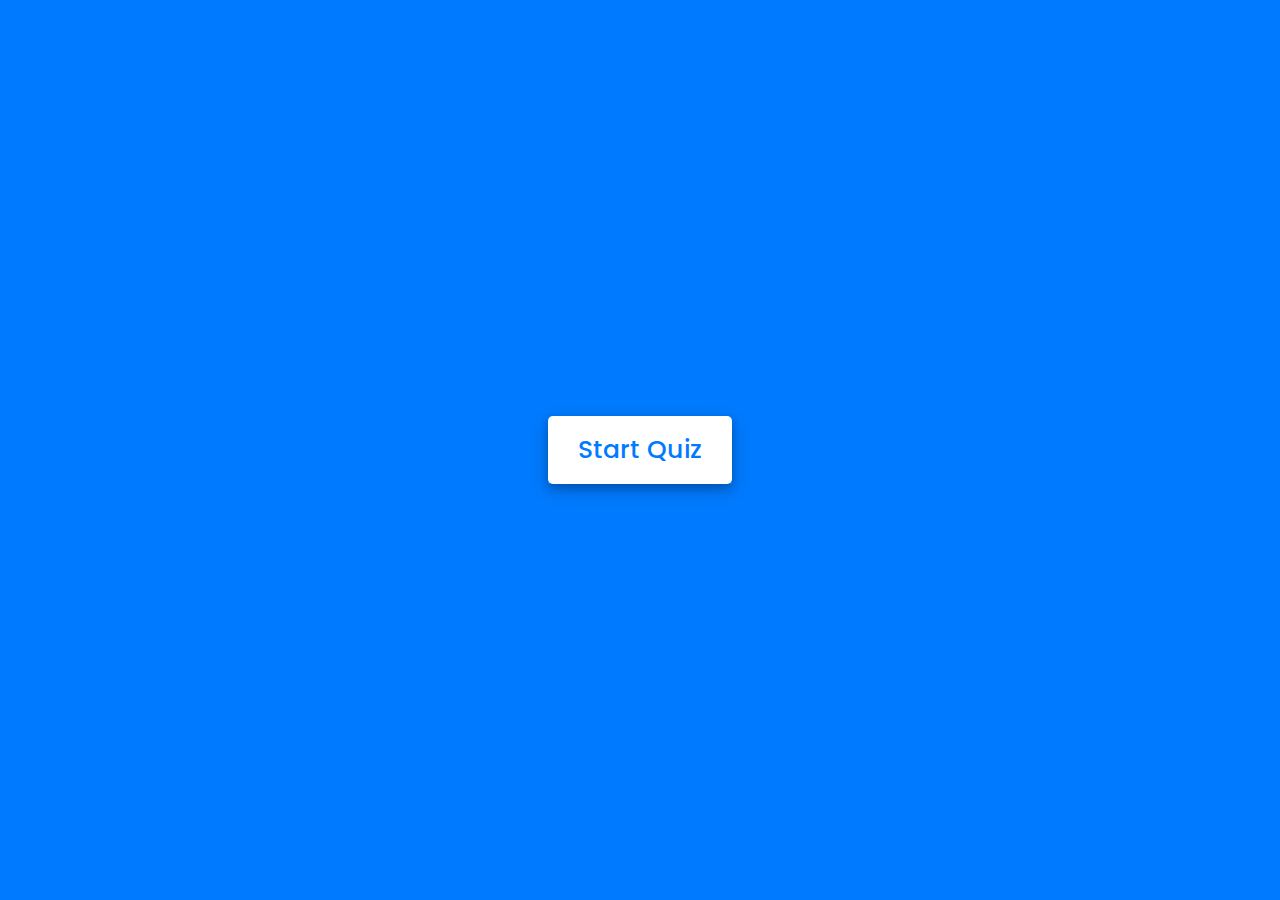
<file: index3.html>
<!-- Created By CodingNepal - www.codingnepalweb.com  -->
<!DOCTYPE html>
<html lang="en">
<head>
    <meta charset="UTF-8">
    <meta name="viewport" content="width=device-width, initial-scale=1.0">
    <title>Awesome Quiz App | CodingNepal</title>
    <link rel="stylesheet" href="style.css">
    <!-- FontAweome CDN Link for Icons-->
    <link rel="stylesheet" href="https://cdnjs.cloudflare.com/ajax/libs/font-awesome/5.15.3/css/all.min.css"/>
</head>
<body>
    <!-- start Quiz button -->
    <div class="start_btn"><button>Start Quiz</button></div>

    <!-- Info Box -->
    <div class="info_box">
        <div class="info-title"><span>Some Rules of this Quiz</span></div>
        <div class="info-list">
            <div class="info">1. You will have only <span>15 seconds</span> per each question.</div>
            <div class="info">2. Once you select your answer, it can't be undone.</div>
            <div class="info">3. You can't select any option once time goes off.</div>
            <div class="info">4. You can't exit from the Quiz while you're playing.</div>
            <div class="info">5. You'll get points on the basis of your correct answers.</div>
        </div>
        <div class="buttons">
            <button class="quit">Exit Quiz</button>
            <button class="restart">Continue</button>
        </div>
    </div>

    <!-- Quiz Box -->
    <div class="quiz_box">
        <header>
            <div class="title">Awesome Quiz Application</div>
            <div class="timer">
                <div class="time_left_txt">Time Left</div>
                <div class="timer_sec">15</div>
            </div>
            <div class="time_line"></div>
        </header>
        <section>
            <div class="que_text">
                <!-- Here I've inserted question from JavaScript -->
            </div>
            <div class="option_list">
                <!-- Here I've inserted options from JavaScript -->
            </div>
        </section>

        <!-- footer of Quiz Box -->
        <footer>
            <div class="total_que">
                <!-- Here I've inserted Question Count Number from JavaScript -->
            </div>
            <button class="next_btn">Next Que</button>
        </footer>
    </div>

    <!-- Result Box -->
    <div class="result_box">
        <div class="icon">
            <i class="fas fa-crown"></i>
        </div>
        <div class="complete_text">You've completed the Quiz!</div>
        <div class="score_text">
            <!-- Here I've inserted Score Result from JavaScript -->
        </div>
        <div class="buttons">
            <button class="restart">Replay Quiz</button>
            <button class="quit">Quit Quiz</button>
        </div>
    </div>

    <!-- Inside this JavaScript file I've inserted Questions and Options only -->
    <script src="js/Questions_CSS.js"></script>

    <!-- Inside this JavaScript file I've coded all Quiz Codes -->
    <script src="js/script.js"></script>

</body>
</html>
</file>
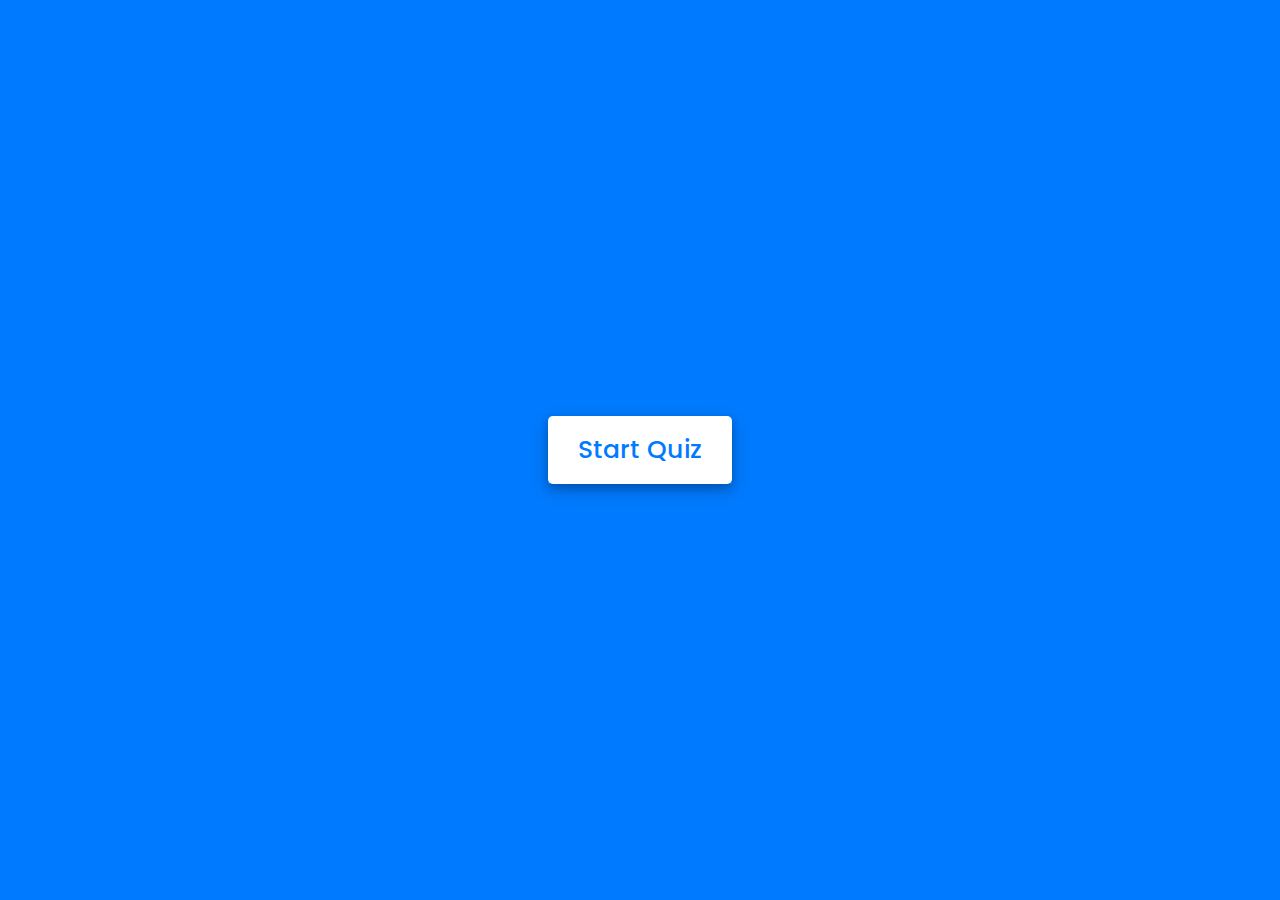
<file: index4.html>
<!-- Created By CodingNepal - www.codingnepalweb.com  -->
<!DOCTYPE html>
<html lang="en">
<head>
    <meta charset="UTF-8">
    <meta name="viewport" content="width=device-width, initial-scale=1.0">
    <title>Awesome Quiz App | CodingNepal</title>
    <link rel="stylesheet" href="style.css">
    <!-- FontAweome CDN Link for Icons-->
    <link rel="stylesheet" href="https://cdnjs.cloudflare.com/ajax/libs/font-awesome/5.15.3/css/all.min.css"/>
</head>
<body>
    <!-- start Quiz button -->
    <div class="start_btn"><button>Start Quiz</button></div>

    <!-- Info Box -->
    <div class="info_box">
        <div class="info-title"><span>Some Rules of this Quiz</span></div>
        <div class="info-list">
            <div class="info">1. You will have only <span>15 seconds</span> per each question.</div>
            <div class="info">2. Once you select your answer, it can't be undone.</div>
            <div class="info">3. You can't select any option once time goes off.</div>
            <div class="info">4. You can't exit from the Quiz while you're playing.</div>
            <div class="info">5. You'll get points on the basis of your correct answers.</div>
        </div>
        <div class="buttons">
            <button class="quit">Exit Quiz</button>
            <button class="restart">Continue</button>
        </div>
    </div>

    <!-- Quiz Box -->
    <div class="quiz_box">
        <header>
            <div class="title">Awesome Quiz Application</div>
            <div class="timer">
                <div class="time_left_txt">Time Left</div>
                <div class="timer_sec">15</div>
            </div>
            <div class="time_line"></div>
        </header>
        <section>
            <div class="que_text">
                <!-- Here I've inserted question from JavaScript -->
            </div>
            <div class="option_list">
                <!-- Here I've inserted options from JavaScript -->
            </div>
        </section>

        <!-- footer of Quiz Box -->
        <footer>
            <div class="total_que">
                <!-- Here I've inserted Question Count Number from JavaScript -->
            </div>
            <button class="next_btn">Next Que</button>
        </footer>
    </div>

    <!-- Result Box -->
    <div class="result_box">
        <div class="icon">
            <i class="fas fa-crown"></i>
        </div>
        <div class="complete_text">You've completed the Quiz!</div>
        <div class="score_text">
            <!-- Here I've inserted Score Result from JavaScript -->
        </div>
        <div class="buttons">
            <button class="restart">Replay Quiz</button>
            <button class="quit">Quit Quiz</button>
        </div>
    </div>

    <!-- Inside this JavaScript file I've inserted Questions and Options only -->
    <script src="js/Questions_javascript.js"></script>

    <!-- Inside this JavaScript file I've coded all Quiz Codes -->
    <script src="js/script.js"></script>

</body>
</html>
</file>
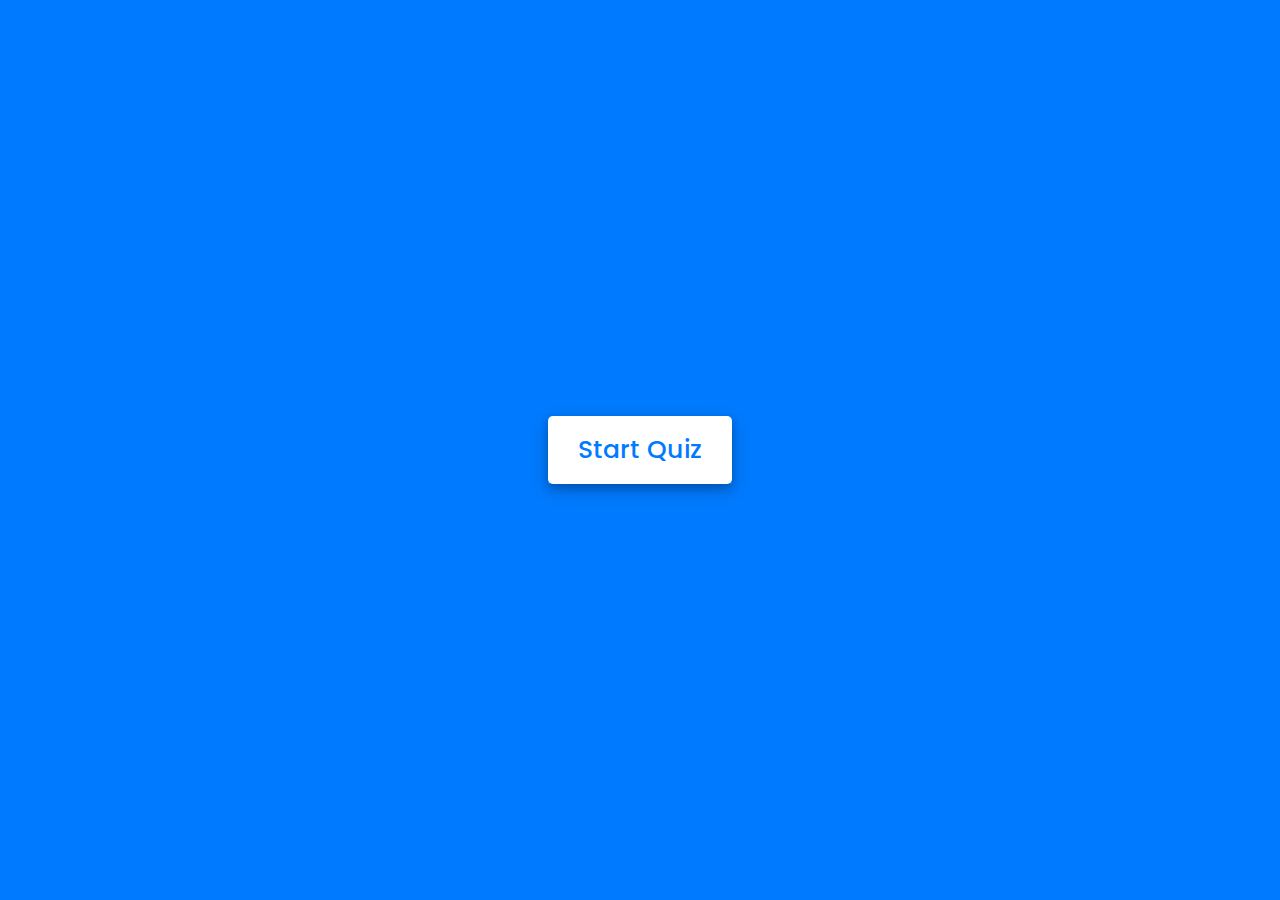
<file: index5.html>
<!-- Created By CodingNepal - www.codingnepalweb.com  -->
<!DOCTYPE html>
<html lang="en">
<head>
    <meta charset="UTF-8">
    <meta name="viewport" content="width=device-width, initial-scale=1.0">
    <title>Awesome Quiz App | CodingNepal</title>
    <link rel="stylesheet" href="style.css">
    <!-- FontAweome CDN Link for Icons-->
    <link rel="stylesheet" href="https://cdnjs.cloudflare.com/ajax/libs/font-awesome/5.15.3/css/all.min.css"/>
</head>
<body>
    <!-- start Quiz button -->
    <div class="start_btn"><button>Start Quiz</button></div>

    <!-- Info Box -->
    <div class="info_box">
        <div class="info-title"><span>Some Rules of this Quiz</span></div>
        <div class="info-list">
            <div class="info">1. You will have only <span>15 seconds</span> per each question.</div>
            <div class="info">2. Once you select your answer, it can't be undone.</div>
            <div class="info">3. You can't select any option once time goes off.</div>
            <div class="info">4. You can't exit from the Quiz while you're playing.</div>
            <div class="info">5. You'll get points on the basis of your correct answers.</div>
        </div>
        <div class="buttons">
            <button class="quit">Exit Quiz</button>
            <button class="restart">Continue</button>
        </div>
    </div>

    <!-- Quiz Box -->
    <div class="quiz_box">
        <header>
            <div class="title">Awesome Quiz Application</div>
            <div class="timer">
                <div class="time_left_txt">Time Left</div>
                <div class="timer_sec">15</div>
            </div>
            <div class="time_line"></div>
        </header>
        <section>
            <div class="que_text">
                <!-- Here I've inserted question from JavaScript -->
            </div>
            <div class="option_list">
                <!-- Here I've inserted options from JavaScript -->
            </div>
        </section>

        <!-- footer of Quiz Box -->
        <footer>
            <div class="total_que">
                <!-- Here I've inserted Question Count Number from JavaScript -->
            </div>
            <button class="next_btn">Next Que</button>
        </footer>
    </div>

    <!-- Result Box -->
    <div class="result_box">
        <div class="icon">
            <i class="fas fa-crown"></i>
        </div>
        <div class="complete_text">You've completed the Quiz!</div>
        <div class="score_text">
            <!-- Here I've inserted Score Result from JavaScript -->
        </div>
        <div class="buttons">
            <button class="restart">Replay Quiz</button>
            <button class="quit">Quit Quiz</button>
        </div>
    </div>

    <!-- Inside this JavaScript file I've inserted Questions and Options only -->
    <script src="js/Questions_Django.js"></script>

    <!-- Inside this JavaScript file I've coded all Quiz Codes -->
    <script src="js/script.js"></script>

</body>
</html>
</file>
<file: style.css>
/* importing google fonts */
@import url('https://fonts.googleapis.com/css2?family=Poppins:wght@200;300;400;500;600;700&display=swap');
*{
    margin: 0;
    padding: 0;
    box-sizing: border-box;
    font-family: 'Poppins', sans-serif;
}

body{
    background: #007bff;
}

::selection{
    color: #fff;
    background: #007bff;
}

.start_btn,
.info_box,
.quiz_box,
.result_box{
    position: absolute;
    top: 50%;
    left: 50%;
    transform: translate(-50%, -50%);
    box-shadow: 0 4px 8px 0 rgba(0, 0, 0, 0.2), 
                0 6px 20px 0 rgba(0, 0, 0, 0.19);
}

.info_box.activeInfo,
.quiz_box.activeQuiz,
.result_box.activeResult{
    opacity: 1;
    z-index: 5;
    pointer-events: auto;
    transform: translate(-50%, -50%) scale(1);
}

.start_btn button{
    font-size: 25px;
    font-weight: 500;
    color: #007bff;
    padding: 15px 30px;
    outline: none;
    border: none;
    border-radius: 5px;
    background: #fff;
    cursor: pointer;
}

.info_box{
    width: 540px;
    background: #fff;
    border-radius: 5px;
    transform: translate(-50%, -50%) scale(0.9);
    opacity: 0;
    pointer-events: none;
    transition: all 0.3s ease;
}

.info_box .info-title{
    height: 60px;
    width: 100%;
    border-bottom: 1px solid lightgrey;
    display: flex;
    align-items: center;
    padding: 0 30px;
    border-radius: 5px 5px 0 0;
    font-size: 20px;
    font-weight: 600;
}

.info_box .info-list{
    padding: 15px 30px;
}

.info_box .info-list .info{
    margin: 5px 0;
    font-size: 17px;
}

.info_box .info-list .info span{
    font-weight: 600;
    color: #007bff;
}
.info_box .buttons{
    height: 60px;
    display: flex;
    align-items: center;
    justify-content: flex-end;
    padding: 0 30px;
    border-top: 1px solid lightgrey;
}

.info_box .buttons button{
    margin: 0 5px;
    height: 40px;
    width: 100px;
    font-size: 16px;
    font-weight: 500;
    cursor: pointer;
    border: none;
    outline: none;
    border-radius: 5px;
    border: 1px solid #007bff;
    transition: all 0.3s ease;
}

.quiz_box{
    width: 550px;
    background: #fff;
    border-radius: 5px;
    transform: translate(-50%, -50%) scale(0.9);
    opacity: 0;
    pointer-events: none;
    transition: all 0.3s ease;
}

.quiz_box header{
    position: relative;
    z-index: 2;
    height: 70px;
    padding: 0 30px;
    background: #fff;
    border-radius: 5px 5px 0 0;
    display: flex;
    align-items: center;
    justify-content: space-between;
    box-shadow: 0px 3px 5px 1px rgba(0,0,0,0.1);
}

.quiz_box header .title{
    font-size: 20px;
    font-weight: 600;
}

.quiz_box header .timer{
    color: #004085;
    background: #cce5ff;
    border: 1px solid #b8daff;
    height: 45px;
    padding: 0 8px;
    border-radius: 5px;
    display: flex;
    align-items: center;
    justify-content: space-between;
    width: 145px;
}

.quiz_box header .timer .time_left_txt{
    font-weight: 400;
    font-size: 17px;
    user-select: none;
}

.quiz_box header .timer .timer_sec{
    font-size: 18px;
    font-weight: 500;
    height: 30px;
    width: 45px;
    color: #fff;
    border-radius: 5px;
    line-height: 30px;
    text-align: center;
    background: #343a40;
    border: 1px solid #343a40;
    user-select: none;
}

.quiz_box header .time_line{
    position: absolute;
    bottom: 0px;
    left: 0px;
    height: 3px;
    background: #007bff;
}

section{
    padding: 25px 30px 20px 30px;
    background: #fff;
}

section .que_text{
    font-size: 25px;
    font-weight: 600;
}

section .option_list{
    padding: 20px 0px;
    display: block;   
}

section .option_list .option{
    background: aliceblue;
    border: 1px solid #84c5fe;
    border-radius: 5px;
    padding: 8px 15px;
    font-size: 17px;
    margin-bottom: 15px;
    cursor: pointer;
    transition: all 0.3s ease;
    display: flex;
    align-items: center;
    justify-content: space-between;
}

section .option_list .option:last-child{
    margin-bottom: 0px;
}

section .option_list .option:hover{
    color: #004085;
    background: #cce5ff;
    border: 1px solid #b8daff;
}

section .option_list .option.correct{
    color: #155724;
    background: #d4edda;
    border: 1px solid #c3e6cb;
}

section .option_list .option.incorrect{
    color: #721c24;
    background: #f8d7da;
    border: 1px solid #f5c6cb;
}

section .option_list .option.disabled{
    pointer-events: none;
}

section .option_list .option .icon{
    height: 26px;
    width: 26px;
    border: 2px solid transparent;
    border-radius: 50%;
    text-align: center;
    font-size: 13px;
    pointer-events: none;
    transition: all 0.3s ease;
    line-height: 24px;
}
.option_list .option .icon.tick{
    color: #23903c;
    border-color: #23903c;
    background: #d4edda;
}

.option_list .option .icon.cross{
    color: #a42834;
    background: #f8d7da;
    border-color: #a42834;
}

footer{
    height: 60px;
    padding: 0 30px;
    display: flex;
    align-items: center;
    justify-content: space-between;
    border-top: 1px solid lightgrey;
}

footer .total_que span{
    display: flex;
    user-select: none;
}

footer .total_que span p{
    font-weight: 500;
    padding: 0 5px;
}

footer .total_que span p:first-child{
    padding-left: 0px;
}

footer button{
    height: 40px;
    padding: 0 13px;
    font-size: 18px;
    font-weight: 400;
    cursor: pointer;
    border: none;
    outline: none;
    color: #fff;
    border-radius: 5px;
    background: #007bff;
    border: 1px solid #007bff;
    line-height: 10px;
    opacity: 0;
    pointer-events: none;
    transform: scale(0.95);
    transition: all 0.3s ease;
}

footer button:hover{
    background: #0263ca;
}

footer button.show{
    opacity: 1;
    pointer-events: auto;
    transform: scale(1);
}

.result_box{
    background: #fff;
    border-radius: 5px;
    display: flex;
    padding: 25px 30px;
    width: 450px;
    align-items: center;
    flex-direction: column;
    justify-content: center;
    transform: translate(-50%, -50%) scale(0.9);
    opacity: 0;
    pointer-events: none;
    transition: all 0.3s ease;
}

.result_box .icon{
    font-size: 100px;
    color: #007bff;
    margin-bottom: 10px;
}

.result_box .complete_text{
    font-size: 20px;
    font-weight: 500;
}

.result_box .score_text span{
    display: flex;
    margin: 10px 0;
    font-size: 18px;
    font-weight: 500;
}

.result_box .score_text span p{
    padding: 0 4px;
    font-weight: 600;
}

.result_box .buttons{
    display: flex;
    margin: 20px 0;
}

.result_box .buttons button{
    margin: 0 10px;
    height: 45px;
    padding: 0 20px;
    font-size: 18px;
    font-weight: 500;
    cursor: pointer;
    border: none;
    outline: none;
    border-radius: 5px;
    border: 1px solid #007bff;
    transition: all 0.3s ease;
}

.buttons button.restart{
    color: #fff;
    background: #007bff;
}

.buttons button.restart:hover{
    background: #0263ca;
}

.buttons button.quit{
    color: #007bff;
    background: #fff;
}

.buttons button.quit:hover{
    color: #fff;
    background: #007bff;
}
</file>
<file: assets/css/main.css>
@import url("fontawesome-all.min.css");
@import url("https://fonts.googleapis.com/css?family=Source+Sans+Pro:300,400,300italic,400italic");

/*
	Alpha by HTML5 UP
	html5up.net | @ajlkn
	Free for personal and commercial use under the CCA 3.0 license (html5up.net/license)
*/

/* Reset */

/* Based on meyerweb.com/eric/tools/css/reset (v2.0 | 20110126 | License: public domain) */

	html, body, div, span, applet, object,
	iframe, h1, h2, h3, h4, h5, h6, p, blockquote,
	pre, a, abbr, acronym, address, big, cite,
	code, del, dfn, em, img, ins, kbd, q, s, samp,
	small, strike, strong, sub, sup, tt, var, b,
	u, i, center, dl, dt, dd, ol, ul, li, fieldset,
	form, label, legend, table, caption, tbody,
	tfoot, thead, tr, th, td, article, aside,
	canvas, details, embed, figure, figcaption,
	footer, header, hgroup, menu, nav, output, ruby,
	section, summary, time, mark, audio, video {
		margin: 0;
		padding: 0;
		border: 0;
		font-size: 100%;
		font: inherit;
		vertical-align: baseline;
	}

	article, aside, details, figcaption, figure,
	footer, header, hgroup, menu, nav, section {
		display: block;
	}

	body {
		line-height: 1;
	}

	ol, ul {
		list-style: none;
	}

	blockquote, q {
		quotes: none;
	}

		blockquote:before, blockquote:after, q:before, q:after {
			content: '';
			content: none;
		}

	table {
		border-collapse: collapse;
		border-spacing: 0;
	}

	body {
		-webkit-text-size-adjust: none;
	}

	mark {
		background-color: transparent;
		color: inherit;
	}

	input::-moz-focus-inner {
		border: 0;
		padding: 0;
	}

	input, select, textarea {
		-moz-appearance: none;
		-webkit-appearance: none;
		-ms-appearance: none;
		appearance: none;
	}

/* Basic */

	@-ms-viewport {
		width: device-width;
	}

	body {
		-ms-overflow-style: scrollbar;
	}

	@media screen and (max-width: 480px) {

		html, body {
			min-width: 320px;
		}

	}

	html {
		box-sizing: border-box;
	}

	*, *:before, *:after {
		box-sizing: inherit;
	}

	body {
		background: #f5f5f5;
	}

	body, input, select, textarea {
		color: #777;
		font-family: "Source Sans Pro", sans-serif;
		font-size: 16pt;
		font-weight: 300;
		line-height: 1.65em;
		letter-spacing: -0.015em;
	}

	a {
		-moz-transition: color 0.2s ease-in-out, border-bottom-color 0.2s ease-in-out;
		-webkit-transition: color 0.2s ease-in-out, border-bottom-color 0.2s ease-in-out;
		-ms-transition: color 0.2s ease-in-out, border-bottom-color 0.2s ease-in-out;
		transition: color 0.2s ease-in-out, border-bottom-color 0.2s ease-in-out;
		border-bottom: dotted 1px;
		color: #e89980;
		text-decoration: none;
	}

		a:hover {
			border-bottom-color: transparent;
		}

	strong, b {
		color: #646464;
		font-weight: 400;
	}

	em, i {
		font-style: italic;
	}

	p {
		margin: 0 0 2em 0;
	}

	h1, h2, h3, h4, h5, h6 {
		color: #646464;
		font-weight: 300;
		line-height: 1em;
		margin: 0 0 0.5em 0;
	}

		h1 a, h2 a, h3 a, h4 a, h5 a, h6 a {
			color: inherit;
			text-decoration: none;
		}

	h2 {
		font-size: 2.25em;
		line-height: 1.5em;
		letter-spacing: -0.035em;
	}

	h3 {
		font-size: 1.75em;
		line-height: 1.5em;
		letter-spacing: -0.025em;
	}

	h4 {
		font-size: 1.1em;
		line-height: 1.5em;
		letter-spacing: 0;
	}

	h5 {
		font-size: 0.9em;
		line-height: 1.5em;
		letter-spacing: 0;
	}

	h6 {
		font-size: 0.7em;
		line-height: 1.5em;
		letter-spacing: 0;
	}

	sub {
		font-size: 0.8em;
		position: relative;
		top: 0.5em;
	}

	sup {
		font-size: 0.8em;
		position: relative;
		top: -0.5em;
	}

	hr {
		border: 0;
		border-bottom: solid 2px #e5e5e5;
		margin: 2em 0;
	}

		hr.major {
			margin: 3em 0;
		}

	blockquote {
		border-left: solid 4px #e5e5e5;
		font-style: italic;
		margin: 0 0 2em 0;
		padding: 0.5em 0 0.5em 2em;
	}

	pre {
		-webkit-overflow-scrolling: touch;
		background: #f8f8f8;
		border-radius: 6px;
		border: solid 1px #e5e5e5;
		font-family: monospace;
		font-size: 0.9em;
		line-height: 1.75em;
		margin: 0 0 2em 0;
		overflow-x: auto;
		padding: 1em 1.5em;
	}

	code {
		background: #f8f8f8;
		border-radius: 6px;
		border: solid 1px #e5e5e5;
		font-family: monospace;
		font-size: 0.9em;
		margin: 0 0.25em;
		padding: 0.25em 0.65em;
	}

	.align-left {
		text-align: left;
	}

	.align-center {
		text-align: center;
	}

	.align-right {
		text-align: right;
	}

/* Row */

	.row {
		display: flex;
		flex-wrap: wrap;
		box-sizing: border-box;
		align-items: stretch;
	}

		.row > * {
			box-sizing: border-box;
		}

		.row.gtr-uniform > * > :last-child {
			margin-bottom: 0;
		}

		.row.aln-left {
			justify-content: flex-start;
		}

		.row.aln-center {
			justify-content: center;
		}

		.row.aln-right {
			justify-content: flex-end;
		}

		.row.aln-top {
			align-items: flex-start;
		}

		.row.aln-middle {
			align-items: center;
		}

		.row.aln-bottom {
			align-items: flex-end;
		}

		.row > .imp {
			order: -1;
		}

		.row > .col-1 {
			width: 8.33333%;
		}

		.row > .off-1 {
			margin-left: 8.33333%;
		}

		.row > .col-2 {
			width: 16.66667%;
		}

		.row > .off-2 {
			margin-left: 16.66667%;
		}

		.row > .col-3 {
			width: 25%;
		}

		.row > .off-3 {
			margin-left: 25%;
		}

		.row > .col-4 {
			width: 33.33333%;
		}

		.row > .off-4 {
			margin-left: 33.33333%;
		}

		.row > .col-5 {
			width: 41.66667%;
		}

		.row > .off-5 {
			margin-left: 41.66667%;
		}

		.row > .col-6 {
			width: 50%;
		}

		.row > .off-6 {
			margin-left: 50%;
		}

		.row > .col-7 {
			width: 58.33333%;
		}

		.row > .off-7 {
			margin-left: 58.33333%;
		}

		.row > .col-8 {
			width: 66.66667%;
		}

		.row > .off-8 {
			margin-left: 66.66667%;
		}

		.row > .col-9 {
			width: 75%;
		}

		.row > .off-9 {
			margin-left: 75%;
		}

		.row > .col-10 {
			width: 83.33333%;
		}

		.row > .off-10 {
			margin-left: 83.33333%;
		}

		.row > .col-11 {
			width: 91.66667%;
		}

		.row > .off-11 {
			margin-left: 91.66667%;
		}

		.row > .col-12 {
			width: 100%;
		}

		.row > .off-12 {
			margin-left: 100%;
		}

		.row.gtr-0 {
			margin-top: 0;
			margin-left: 0em;
		}

			.row.gtr-0 > * {
				padding: 0 0 0 0em;
			}

			.row.gtr-0.gtr-uniform {
				margin-top: 0em;
			}

				.row.gtr-0.gtr-uniform > * {
					padding-top: 0em;
				}

		.row.gtr-25 {
			margin-top: 0;
			margin-left: -0.5em;
		}

			.row.gtr-25 > * {
				padding: 0 0 0 0.5em;
			}

			.row.gtr-25.gtr-uniform {
				margin-top: -0.5em;
			}

				.row.gtr-25.gtr-uniform > * {
					padding-top: 0.5em;
				}

		.row.gtr-50 {
			margin-top: 0;
			margin-left: -1em;
		}

			.row.gtr-50 > * {
				padding: 0 0 0 1em;
			}

			.row.gtr-50.gtr-uniform {
				margin-top: -1em;
			}

				.row.gtr-50.gtr-uniform > * {
					padding-top: 1em;
				}

		.row {
			margin-top: 0;
			margin-left: -2em;
		}

			.row > * {
				padding: 0 0 0 2em;
			}

			.row.gtr-uniform {
				margin-top: -2em;
			}

				.row.gtr-uniform > * {
					padding-top: 2em;
				}

		.row.gtr-150 {
			margin-top: 0;
			margin-left: -3em;
		}

			.row.gtr-150 > * {
				padding: 0 0 0 3em;
			}

			.row.gtr-150.gtr-uniform {
				margin-top: -3em;
			}

				.row.gtr-150.gtr-uniform > * {
					padding-top: 3em;
				}

		.row.gtr-200 {
			margin-top: 0;
			margin-left: -4em;
		}

			.row.gtr-200 > * {
				padding: 0 0 0 4em;
			}

			.row.gtr-200.gtr-uniform {
				margin-top: -4em;
			}

				.row.gtr-200.gtr-uniform > * {
					padding-top: 4em;
				}

		@media screen and (max-width: 1680px) {

			.row {
				display: flex;
				flex-wrap: wrap;
				box-sizing: border-box;
				align-items: stretch;
			}

				.row > * {
					box-sizing: border-box;
				}

				.row.gtr-uniform > * > :last-child {
					margin-bottom: 0;
				}

				.row.aln-left {
					justify-content: flex-start;
				}

				.row.aln-center {
					justify-content: center;
				}

				.row.aln-right {
					justify-content: flex-end;
				}

				.row.aln-top {
					align-items: flex-start;
				}

				.row.aln-middle {
					align-items: center;
				}

				.row.aln-bottom {
					align-items: flex-end;
				}

				.row > .imp-wide {
					order: -1;
				}

				.row > .col-1-wide {
					width: 8.33333%;
				}

				.row > .off-1-wide {
					margin-left: 8.33333%;
				}

				.row > .col-2-wide {
					width: 16.66667%;
				}

				.row > .off-2-wide {
					margin-left: 16.66667%;
				}

				.row > .col-3-wide {
					width: 25%;
				}

				.row > .off-3-wide {
					margin-left: 25%;
				}

				.row > .col-4-wide {
					width: 33.33333%;
				}

				.row > .off-4-wide {
					margin-left: 33.33333%;
				}

				.row > .col-5-wide {
					width: 41.66667%;
				}

				.row > .off-5-wide {
					margin-left: 41.66667%;
				}

				.row > .col-6-wide {
					width: 50%;
				}

				.row > .off-6-wide {
					margin-left: 50%;
				}

				.row > .col-7-wide {
					width: 58.33333%;
				}

				.row > .off-7-wide {
					margin-left: 58.33333%;
				}

				.row > .col-8-wide {
					width: 66.66667%;
				}

				.row > .off-8-wide {
					margin-left: 66.66667%;
				}

				.row > .col-9-wide {
					width: 75%;
				}

				.row > .off-9-wide {
					margin-left: 75%;
				}

				.row > .col-10-wide {
					width: 83.33333%;
				}

				.row > .off-10-wide {
					margin-left: 83.33333%;
				}

				.row > .col-11-wide {
					width: 91.66667%;
				}

				.row > .off-11-wide {
					margin-left: 91.66667%;
				}

				.row > .col-12-wide {
					width: 100%;
				}

				.row > .off-12-wide {
					margin-left: 100%;
				}

				.row.gtr-0 {
					margin-top: 0;
					margin-left: 0em;
				}

					.row.gtr-0 > * {
						padding: 0 0 0 0em;
					}

					.row.gtr-0.gtr-uniform {
						margin-top: 0em;
					}

						.row.gtr-0.gtr-uniform > * {
							padding-top: 0em;
						}

				.row.gtr-25 {
					margin-top: 0;
					margin-left: -0.5em;
				}

					.row.gtr-25 > * {
						padding: 0 0 0 0.5em;
					}

					.row.gtr-25.gtr-uniform {
						margin-top: -0.5em;
					}

						.row.gtr-25.gtr-uniform > * {
							padding-top: 0.5em;
						}

				.row.gtr-50 {
					margin-top: 0;
					margin-left: -1em;
				}

					.row.gtr-50 > * {
						padding: 0 0 0 1em;
					}

					.row.gtr-50.gtr-uniform {
						margin-top: -1em;
					}

						.row.gtr-50.gtr-uniform > * {
							padding-top: 1em;
						}

				.row {
					margin-top: 0;
					margin-left: -2em;
				}

					.row > * {
						padding: 0 0 0 2em;
					}

					.row.gtr-uniform {
						margin-top: -2em;
					}

						.row.gtr-uniform > * {
							padding-top: 2em;
						}

				.row.gtr-150 {
					margin-top: 0;
					margin-left: -3em;
				}

					.row.gtr-150 > * {
						padding: 0 0 0 3em;
					}

					.row.gtr-150.gtr-uniform {
						margin-top: -3em;
					}

						.row.gtr-150.gtr-uniform > * {
							padding-top: 3em;
						}

				.row.gtr-200 {
					margin-top: 0;
					margin-left: -4em;
				}

					.row.gtr-200 > * {
						padding: 0 0 0 4em;
					}

					.row.gtr-200.gtr-uniform {
						margin-top: -4em;
					}

						.row.gtr-200.gtr-uniform > * {
							padding-top: 4em;
						}

		}

		@media screen and (max-width: 1280px) {

			.row {
				display: flex;
				flex-wrap: wrap;
				box-sizing: border-box;
				align-items: stretch;
			}

				.row > * {
					box-sizing: border-box;
				}

				.row.gtr-uniform > * > :last-child {
					margin-bottom: 0;
				}

				.row.aln-left {
					justify-content: flex-start;
				}

				.row.aln-center {
					justify-content: center;
				}

				.row.aln-right {
					justify-content: flex-end;
				}

				.row.aln-top {
					align-items: flex-start;
				}

				.row.aln-middle {
					align-items: center;
				}

				.row.aln-bottom {
					align-items: flex-end;
				}

				.row > .imp-normal {
					order: -1;
				}

				.row > .col-1-normal {
					width: 8.33333%;
				}

				.row > .off-1-normal {
					margin-left: 8.33333%;
				}

				.row > .col-2-normal {
					width: 16.66667%;
				}

				.row > .off-2-normal {
					margin-left: 16.66667%;
				}

				.row > .col-3-normal {
					width: 25%;
				}

				.row > .off-3-normal {
					margin-left: 25%;
				}

				.row > .col-4-normal {
					width: 33.33333%;
				}

				.row > .off-4-normal {
					margin-left: 33.33333%;
				}

				.row > .col-5-normal {
					width: 41.66667%;
				}

				.row > .off-5-normal {
					margin-left: 41.66667%;
				}

				.row > .col-6-normal {
					width: 50%;
				}

				.row > .off-6-normal {
					margin-left: 50%;
				}

				.row > .col-7-normal {
					width: 58.33333%;
				}

				.row > .off-7-normal {
					margin-left: 58.33333%;
				}

				.row > .col-8-normal {
					width: 66.66667%;
				}

				.row > .off-8-normal {
					margin-left: 66.66667%;
				}

				.row > .col-9-normal {
					width: 75%;
				}

				.row > .off-9-normal {
					margin-left: 75%;
				}

				.row > .col-10-normal {
					width: 83.33333%;
				}

				.row > .off-10-normal {
					margin-left: 83.33333%;
				}

				.row > .col-11-normal {
					width: 91.66667%;
				}

				.row > .off-11-normal {
					margin-left: 91.66667%;
				}

				.row > .col-12-normal {
					width: 100%;
				}

				.row > .off-12-normal {
					margin-left: 100%;
				}

				.row.gtr-0 {
					margin-top: 0;
					margin-left: 0em;
				}

					.row.gtr-0 > * {
						padding: 0 0 0 0em;
					}

					.row.gtr-0.gtr-uniform {
						margin-top: 0em;
					}

						.row.gtr-0.gtr-uniform > * {
							padding-top: 0em;
						}

				.row.gtr-25 {
					margin-top: 0;
					margin-left: -0.5em;
				}

					.row.gtr-25 > * {
						padding: 0 0 0 0.5em;
					}

					.row.gtr-25.gtr-uniform {
						margin-top: -0.5em;
					}

						.row.gtr-25.gtr-uniform > * {
							padding-top: 0.5em;
						}

				.row.gtr-50 {
					margin-top: 0;
					margin-left: -1em;
				}

					.row.gtr-50 > * {
						padding: 0 0 0 1em;
					}

					.row.gtr-50.gtr-uniform {
						margin-top: -1em;
					}

						.row.gtr-50.gtr-uniform > * {
							padding-top: 1em;
						}

				.row {
					margin-top: 0;
					margin-left: -2em;
				}

					.row > * {
						padding: 0 0 0 2em;
					}

					.row.gtr-uniform {
						margin-top: -2em;
					}

						.row.gtr-uniform > * {
							padding-top: 2em;
						}

				.row.gtr-150 {
					margin-top: 0;
					margin-left: -3em;
				}

					.row.gtr-150 > * {
						padding: 0 0 0 3em;
					}

					.row.gtr-150.gtr-uniform {
						margin-top: -3em;
					}

						.row.gtr-150.gtr-uniform > * {
							padding-top: 3em;
						}

				.row.gtr-200 {
					margin-top: 0;
					margin-left: -4em;
				}

					.row.gtr-200 > * {
						padding: 0 0 0 4em;
					}

					.row.gtr-200.gtr-uniform {
						margin-top: -4em;
					}

						.row.gtr-200.gtr-uniform > * {
							padding-top: 4em;
						}

		}

		@media screen and (max-width: 980px) {

			.row {
				display: flex;
				flex-wrap: wrap;
				box-sizing: border-box;
				align-items: stretch;
			}

				.row > * {
					box-sizing: border-box;
				}

				.row.gtr-uniform > * > :last-child {
					margin-bottom: 0;
				}

				.row.aln-left {
					justify-content: flex-start;
				}

				.row.aln-center {
					justify-content: center;
				}

				.row.aln-right {
					justify-content: flex-end;
				}

				.row.aln-top {
					align-items: flex-start;
				}

				.row.aln-middle {
					align-items: center;
				}

				.row.aln-bottom {
					align-items: flex-end;
				}

				.row > .imp-narrow {
					order: -1;
				}

				.row > .col-1-narrow {
					width: 8.33333%;
				}

				.row > .off-1-narrow {
					margin-left: 8.33333%;
				}

				.row > .col-2-narrow {
					width: 16.66667%;
				}

				.row > .off-2-narrow {
					margin-left: 16.66667%;
				}

				.row > .col-3-narrow {
					width: 25%;
				}

				.row > .off-3-narrow {
					margin-left: 25%;
				}

				.row > .col-4-narrow {
					width: 33.33333%;
				}

				.row > .off-4-narrow {
					margin-left: 33.33333%;
				}

				.row > .col-5-narrow {
					width: 41.66667%;
				}

				.row > .off-5-narrow {
					margin-left: 41.66667%;
				}

				.row > .col-6-narrow {
					width: 50%;
				}

				.row > .off-6-narrow {
					margin-left: 50%;
				}

				.row > .col-7-narrow {
					width: 58.33333%;
				}

				.row > .off-7-narrow {
					margin-left: 58.33333%;
				}

				.row > .col-8-narrow {
					width: 66.66667%;
				}

				.row > .off-8-narrow {
					margin-left: 66.66667%;
				}

				.row > .col-9-narrow {
					width: 75%;
				}

				.row > .off-9-narrow {
					margin-left: 75%;
				}

				.row > .col-10-narrow {
					width: 83.33333%;
				}

				.row > .off-10-narrow {
					margin-left: 83.33333%;
				}

				.row > .col-11-narrow {
					width: 91.66667%;
				}

				.row > .off-11-narrow {
					margin-left: 91.66667%;
				}

				.row > .col-12-narrow {
					width: 100%;
				}

				.row > .off-12-narrow {
					margin-left: 100%;
				}

				.row.gtr-0 {
					margin-top: 0;
					margin-left: 0em;
				}

					.row.gtr-0 > * {
						padding: 0 0 0 0em;
					}

					.row.gtr-0.gtr-uniform {
						margin-top: 0em;
					}

						.row.gtr-0.gtr-uniform > * {
							padding-top: 0em;
						}

				.row.gtr-25 {
					margin-top: 0;
					margin-left: -0.5em;
				}

					.row.gtr-25 > * {
						padding: 0 0 0 0.5em;
					}

					.row.gtr-25.gtr-uniform {
						margin-top: -0.5em;
					}

						.row.gtr-25.gtr-uniform > * {
							padding-top: 0.5em;
						}

				.row.gtr-50 {
					margin-top: 0;
					margin-left: -1em;
				}

					.row.gtr-50 > * {
						padding: 0 0 0 1em;
					}

					.row.gtr-50.gtr-uniform {
						margin-top: -1em;
					}

						.row.gtr-50.gtr-uniform > * {
							padding-top: 1em;
						}

				.row {
					margin-top: 0;
					margin-left: -2em;
				}

					.row > * {
						padding: 0 0 0 2em;
					}

					.row.gtr-uniform {
						margin-top: -2em;
					}

						.row.gtr-uniform > * {
							padding-top: 2em;
						}

				.row.gtr-150 {
					margin-top: 0;
					margin-left: -3em;
				}

					.row.gtr-150 > * {
						padding: 0 0 0 3em;
					}

					.row.gtr-150.gtr-uniform {
						margin-top: -3em;
					}

						.row.gtr-150.gtr-uniform > * {
							padding-top: 3em;
						}

				.row.gtr-200 {
					margin-top: 0;
					margin-left: -4em;
				}

					.row.gtr-200 > * {
						padding: 0 0 0 4em;
					}

					.row.gtr-200.gtr-uniform {
						margin-top: -4em;
					}

						.row.gtr-200.gtr-uniform > * {
							padding-top: 4em;
						}

		}

		@media screen and (max-width: 840px) {

			.row {
				display: flex;
				flex-wrap: wrap;
				box-sizing: border-box;
				align-items: stretch;
			}

				.row > * {
					box-sizing: border-box;
				}

				.row.gtr-uniform > * > :last-child {
					margin-bottom: 0;
				}

				.row.aln-left {
					justify-content: flex-start;
				}

				.row.aln-center {
					justify-content: center;
				}

				.row.aln-right {
					justify-content: flex-end;
				}

				.row.aln-top {
					align-items: flex-start;
				}

				.row.aln-middle {
					align-items: center;
				}

				.row.aln-bottom {
					align-items: flex-end;
				}

				.row > .imp-narrower {
					order: -1;
				}

				.row > .col-1-narrower {
					width: 8.33333%;
				}

				.row > .off-1-narrower {
					margin-left: 8.33333%;
				}

				.row > .col-2-narrower {
					width: 16.66667%;
				}

				.row > .off-2-narrower {
					margin-left: 16.66667%;
				}

				.row > .col-3-narrower {
					width: 25%;
				}

				.row > .off-3-narrower {
					margin-left: 25%;
				}

				.row > .col-4-narrower {
					width: 33.33333%;
				}

				.row > .off-4-narrower {
					margin-left: 33.33333%;
				}

				.row > .col-5-narrower {
					width: 41.66667%;
				}

				.row > .off-5-narrower {
					margin-left: 41.66667%;
				}

				.row > .col-6-narrower {
					width: 50%;
				}

				.row > .off-6-narrower {
					margin-left: 50%;
				}

				.row > .col-7-narrower {
					width: 58.33333%;
				}

				.row > .off-7-narrower {
					margin-left: 58.33333%;
				}

				.row > .col-8-narrower {
					width: 66.66667%;
				}

				.row > .off-8-narrower {
					margin-left: 66.66667%;
				}

				.row > .col-9-narrower {
					width: 75%;
				}

				.row > .off-9-narrower {
					margin-left: 75%;
				}

				.row > .col-10-narrower {
					width: 83.33333%;
				}

				.row > .off-10-narrower {
					margin-left: 83.33333%;
				}

				.row > .col-11-narrower {
					width: 91.66667%;
				}

				.row > .off-11-narrower {
					margin-left: 91.66667%;
				}

				.row > .col-12-narrower {
					width: 100%;
				}

				.row > .off-12-narrower {
					margin-left: 100%;
				}

				.row.gtr-0 {
					margin-top: 0;
					margin-left: 0em;
				}

					.row.gtr-0 > * {
						padding: 0 0 0 0em;
					}

					.row.gtr-0.gtr-uniform {
						margin-top: 0em;
					}

						.row.gtr-0.gtr-uniform > * {
							padding-top: 0em;
						}

				.row.gtr-25 {
					margin-top: 0;
					margin-left: -0.5em;
				}

					.row.gtr-25 > * {
						padding: 0 0 0 0.5em;
					}

					.row.gtr-25.gtr-uniform {
						margin-top: -0.5em;
					}

						.row.gtr-25.gtr-uniform > * {
							padding-top: 0.5em;
						}

				.row.gtr-50 {
					margin-top: 0;
					margin-left: -1em;
				}

					.row.gtr-50 > * {
						padding: 0 0 0 1em;
					}

					.row.gtr-50.gtr-uniform {
						margin-top: -1em;
					}

						.row.gtr-50.gtr-uniform > * {
							padding-top: 1em;
						}

				.row {
					margin-top: 0;
					margin-left: -2em;
				}

					.row > * {
						padding: 0 0 0 2em;
					}

					.row.gtr-uniform {
						margin-top: -2em;
					}

						.row.gtr-uniform > * {
							padding-top: 2em;
						}

				.row.gtr-150 {
					margin-top: 0;
					margin-left: -3em;
				}

					.row.gtr-150 > * {
						padding: 0 0 0 3em;
					}

					.row.gtr-150.gtr-uniform {
						margin-top: -3em;
					}

						.row.gtr-150.gtr-uniform > * {
							padding-top: 3em;
						}

				.row.gtr-200 {
					margin-top: 0;
					margin-left: -4em;
				}

					.row.gtr-200 > * {
						padding: 0 0 0 4em;
					}

					.row.gtr-200.gtr-uniform {
						margin-top: -4em;
					}

						.row.gtr-200.gtr-uniform > * {
							padding-top: 4em;
						}

		}

		@media screen and (max-width: 736px) {

			.row {
				display: flex;
				flex-wrap: wrap;
				box-sizing: border-box;
				align-items: stretch;
			}

				.row > * {
					box-sizing: border-box;
				}

				.row.gtr-uniform > * > :last-child {
					margin-bottom: 0;
				}

				.row.aln-left {
					justify-content: flex-start;
				}

				.row.aln-center {
					justify-content: center;
				}

				.row.aln-right {
					justify-content: flex-end;
				}

				.row.aln-top {
					align-items: flex-start;
				}

				.row.aln-middle {
					align-items: center;
				}

				.row.aln-bottom {
					align-items: flex-end;
				}

				.row > .imp-mobile {
					order: -1;
				}

				.row > .col-1-mobile {
					width: 8.33333%;
				}

				.row > .off-1-mobile {
					margin-left: 8.33333%;
				}

				.row > .col-2-mobile {
					width: 16.66667%;
				}

				.row > .off-2-mobile {
					margin-left: 16.66667%;
				}

				.row > .col-3-mobile {
					width: 25%;
				}

				.row > .off-3-mobile {
					margin-left: 25%;
				}

				.row > .col-4-mobile {
					width: 33.33333%;
				}

				.row > .off-4-mobile {
					margin-left: 33.33333%;
				}

				.row > .col-5-mobile {
					width: 41.66667%;
				}

				.row > .off-5-mobile {
					margin-left: 41.66667%;
				}

				.row > .col-6-mobile {
					width: 50%;
				}

				.row > .off-6-mobile {
					margin-left: 50%;
				}

				.row > .col-7-mobile {
					width: 58.33333%;
				}

				.row > .off-7-mobile {
					margin-left: 58.33333%;
				}

				.row > .col-8-mobile {
					width: 66.66667%;
				}

				.row > .off-8-mobile {
					margin-left: 66.66667%;
				}

				.row > .col-9-mobile {
					width: 75%;
				}

				.row > .off-9-mobile {
					margin-left: 75%;
				}

				.row > .col-10-mobile {
					width: 83.33333%;
				}

				.row > .off-10-mobile {
					margin-left: 83.33333%;
				}

				.row > .col-11-mobile {
					width: 91.66667%;
				}

				.row > .off-11-mobile {
					margin-left: 91.66667%;
				}

				.row > .col-12-mobile {
					width: 100%;
				}

				.row > .off-12-mobile {
					margin-left: 100%;
				}

				.row.gtr-0 {
					margin-top: 0;
					margin-left: 0em;
				}

					.row.gtr-0 > * {
						padding: 0 0 0 0em;
					}

					.row.gtr-0.gtr-uniform {
						margin-top: 0em;
					}

						.row.gtr-0.gtr-uniform > * {
							padding-top: 0em;
						}

				.row.gtr-25 {
					margin-top: 0;
					margin-left: -0.5em;
				}

					.row.gtr-25 > * {
						padding: 0 0 0 0.5em;
					}

					.row.gtr-25.gtr-uniform {
						margin-top: -0.5em;
					}

						.row.gtr-25.gtr-uniform > * {
							padding-top: 0.5em;
						}

				.row.gtr-50 {
					margin-top: 0;
					margin-left: -1em;
				}

					.row.gtr-50 > * {
						padding: 0 0 0 1em;
					}

					.row.gtr-50.gtr-uniform {
						margin-top: -1em;
					}

						.row.gtr-50.gtr-uniform > * {
							padding-top: 1em;
						}

				.row {
					margin-top: 0;
					margin-left: -2em;
				}

					.row > * {
						padding: 0 0 0 2em;
					}

					.row.gtr-uniform {
						margin-top: -2em;
					}

						.row.gtr-uniform > * {
							padding-top: 2em;
						}

				.row.gtr-150 {
					margin-top: 0;
					margin-left: -3em;
				}

					.row.gtr-150 > * {
						padding: 0 0 0 3em;
					}

					.row.gtr-150.gtr-uniform {
						margin-top: -3em;
					}

						.row.gtr-150.gtr-uniform > * {
							padding-top: 3em;
						}

				.row.gtr-200 {
					margin-top: 0;
					margin-left: -4em;
				}

					.row.gtr-200 > * {
						padding: 0 0 0 4em;
					}

					.row.gtr-200.gtr-uniform {
						margin-top: -4em;
					}

						.row.gtr-200.gtr-uniform > * {
							padding-top: 4em;
						}

		}

		@media screen and (max-width: 480px) {

			.row {
				display: flex;
				flex-wrap: wrap;
				box-sizing: border-box;
				align-items: stretch;
			}

				.row > * {
					box-sizing: border-box;
				}

				.row.gtr-uniform > * > :last-child {
					margin-bottom: 0;
				}

				.row.aln-left {
					justify-content: flex-start;
				}

				.row.aln-center {
					justify-content: center;
				}

				.row.aln-right {
					justify-content: flex-end;
				}

				.row.aln-top {
					align-items: flex-start;
				}

				.row.aln-middle {
					align-items: center;
				}

				.row.aln-bottom {
					align-items: flex-end;
				}

				.row > .imp-mobilep {
					order: -1;
				}

				.row > .col-1-mobilep {
					width: 8.33333%;
				}

				.row > .off-1-mobilep {
					margin-left: 8.33333%;
				}

				.row > .col-2-mobilep {
					width: 16.66667%;
				}

				.row > .off-2-mobilep {
					margin-left: 16.66667%;
				}

				.row > .col-3-mobilep {
					width: 25%;
				}

				.row > .off-3-mobilep {
					margin-left: 25%;
				}

				.row > .col-4-mobilep {
					width: 33.33333%;
				}

				.row > .off-4-mobilep {
					margin-left: 33.33333%;
				}

				.row > .col-5-mobilep {
					width: 41.66667%;
				}

				.row > .off-5-mobilep {
					margin-left: 41.66667%;
				}

				.row > .col-6-mobilep {
					width: 50%;
				}

				.row > .off-6-mobilep {
					margin-left: 50%;
				}

				.row > .col-7-mobilep {
					width: 58.33333%;
				}

				.row > .off-7-mobilep {
					margin-left: 58.33333%;
				}

				.row > .col-8-mobilep {
					width: 66.66667%;
				}

				.row > .off-8-mobilep {
					margin-left: 66.66667%;
				}

				.row > .col-9-mobilep {
					width: 75%;
				}

				.row > .off-9-mobilep {
					margin-left: 75%;
				}

				.row > .col-10-mobilep {
					width: 83.33333%;
				}

				.row > .off-10-mobilep {
					margin-left: 83.33333%;
				}

				.row > .col-11-mobilep {
					width: 91.66667%;
				}

				.row > .off-11-mobilep {
					margin-left: 91.66667%;
				}

				.row > .col-12-mobilep {
					width: 100%;
				}

				.row > .off-12-mobilep {
					margin-left: 100%;
				}

				.row.gtr-0 {
					margin-top: 0;
					margin-left: 0em;
				}

					.row.gtr-0 > * {
						padding: 0 0 0 0em;
					}

					.row.gtr-0.gtr-uniform {
						margin-top: 0em;
					}

						.row.gtr-0.gtr-uniform > * {
							padding-top: 0em;
						}

				.row.gtr-25 {
					margin-top: 0;
					margin-left: -0.5em;
				}

					.row.gtr-25 > * {
						padding: 0 0 0 0.5em;
					}

					.row.gtr-25.gtr-uniform {
						margin-top: -0.5em;
					}

						.row.gtr-25.gtr-uniform > * {
							padding-top: 0.5em;
						}

				.row.gtr-50 {
					margin-top: 0;
					margin-left: -1em;
				}

					.row.gtr-50 > * {
						padding: 0 0 0 1em;
					}

					.row.gtr-50.gtr-uniform {
						margin-top: -1em;
					}

						.row.gtr-50.gtr-uniform > * {
							padding-top: 1em;
						}

				.row {
					margin-top: 0;
					margin-left: -2em;
				}

					.row > * {
						padding: 0 0 0 2em;
					}

					.row.gtr-uniform {
						margin-top: -2em;
					}

						.row.gtr-uniform > * {
							padding-top: 2em;
						}

				.row.gtr-150 {
					margin-top: 0;
					margin-left: -3em;
				}

					.row.gtr-150 > * {
						padding: 0 0 0 3em;
					}

					.row.gtr-150.gtr-uniform {
						margin-top: -3em;
					}

						.row.gtr-150.gtr-uniform > * {
							padding-top: 3em;
						}

				.row.gtr-200 {
					margin-top: 0;
					margin-left: -4em;
				}

					.row.gtr-200 > * {
						padding: 0 0 0 4em;
					}

					.row.gtr-200.gtr-uniform {
						margin-top: -4em;
					}

						.row.gtr-200.gtr-uniform > * {
							padding-top: 4em;
						}

		}

/* Container */

	.container {
		margin: 0 auto;
		max-width: calc(100% - 5em);
		width: 60em;
	}

		.container.xsmall {
			width: 15em;
		}

		.container.small {
			width: 30em;
		}

		.container.medium {
			width: 45em;
		}

		.container.large {
			width: 75em;
		}

		.container.xlarge {
			width: 90em;
		}

		.container.max {
			width: 100%;
		}

		@media screen and (max-width: 840px) {

			.container {
				width: 100% !important;
			}

		}

		@media screen and (max-width: 736px) {

			.container {
				max-width: 100%;
			}

		}

/* Section/Article */

	section.special, article.special {
		text-align: center;
	}

	header p {
		color: #999;
		position: relative;
		margin: 0 0 1.5em 0;
		font-style: italic;
	}

	header h2 + p {
		font-size: 1.25em;
		margin-top: -1em;
		line-height: 1.5em;
	}

	header h3 + p {
		font-size: 1.1em;
		margin-top: -0.85em;
		line-height: 1.5em;
	}

	header h4 + p,
	header h5 + p,
	header h6 + p {
		font-size: 0.8em;
		margin-top: -0.5em;
		line-height: 1.5em;
	}

	header.major {
		padding: 1em 0;
		text-align: center;
	}

		header.major h2 {
			margin: 0;
		}

		header.major p {
			display: inline-block;
			border-top: solid 2px #e5e5e5;
			color: #777;
			margin: 1.5em 0 0 0;
			padding: 1.5em 0 0 0;
			font-style: normal;
		}

/* Form */

	form {
		margin: 0 0 2em 0;
	}

	label {
		color: #646464;
		display: block;
		font-size: 0.9em;
		font-weight: 300;
		margin: 0 0 1em 0;
	}

	input[type="text"],
	input[type="password"],
	input[type="email"],
	select,
	textarea {
		-moz-appearance: none;
		-webkit-appearance: none;
		-ms-appearance: none;
		appearance: none;
		background-color: #f8f8f8;
		border-radius: 6px;
		border: solid 1px #e5e5e5;
		color: inherit;
		display: block;
		outline: 0;
		padding: 0 1em;
		text-decoration: none;
		width: 100%;
	}

		input[type="text"]:invalid,
		input[type="password"]:invalid,
		input[type="email"]:invalid,
		select:invalid,
		textarea:invalid {
			box-shadow: none;
		}

		input[type="text"]:focus,
		input[type="password"]:focus,
		input[type="email"]:focus,
		select:focus,
		textarea:focus {
			border-color: #e89980;
			box-shadow: 0 0 0 2px #e89980;
		}

	select {
		background-image: url("data:image/svg+xml;charset=utf8,%3Csvg xmlns='http://www.w3.org/2000/svg' width='40' height='40' preserveAspectRatio='none' viewBox='0 0 40 40'%3E%3Cpath d='M9.4,12.3l10.4,10.4l10.4-10.4c0.2-0.2,0.5-0.4,0.9-0.4c0.3,0,0.6,0.1,0.9,0.4l3.3,3.3c0.2,0.2,0.4,0.5,0.4,0.9 c0,0.4-0.1,0.6-0.4,0.9L20.7,31.9c-0.2,0.2-0.5,0.4-0.9,0.4c-0.3,0-0.6-0.1-0.9-0.4L4.3,17.3c-0.2-0.2-0.4-0.5-0.4-0.9 c0-0.4,0.1-0.6,0.4-0.9l3.3-3.3c0.2-0.2,0.5-0.4,0.9-0.4S9.1,12.1,9.4,12.3z' fill='%23e5e5e5' /%3E%3C/svg%3E");
		background-size: 1.25em;
		background-repeat: no-repeat;
		background-position: calc(100% - 1em) center;
		height: 3em;
		padding-right: 3em;
		text-overflow: ellipsis;
	}

		select option {
			color: #777;
			background-color: #f5f5f5;
		}

		select:focus::-ms-value {
			background-color: transparent;
		}

		select::-ms-expand {
			display: none;
		}

	input[type="text"],
	input[type="password"],
	input[type="email"],
	select {
		height: 3em;
	}

	textarea {
		padding: 0.75em 1em;
	}

	input[type="checkbox"],
	input[type="radio"] {
		-moz-appearance: none;
		-webkit-appearance: none;
		-ms-appearance: none;
		appearance: none;
		display: block;
		float: left;
		margin-right: -2em;
		opacity: 0;
		width: 1em;
		z-index: -1;
	}

		input[type="checkbox"] + label,
		input[type="radio"] + label {
			text-decoration: none;
			color: #777;
			cursor: pointer;
			display: inline-block;
			font-size: 1em;
			font-weight: 300;
			padding-left: 2.55em;
			padding-right: 0.75em;
			position: relative;
		}

			input[type="checkbox"] + label:before,
			input[type="radio"] + label:before {
				-moz-osx-font-smoothing: grayscale;
				-webkit-font-smoothing: antialiased;
				display: inline-block;
				font-style: normal;
				font-variant: normal;
				text-rendering: auto;
				line-height: 1;
				text-transform: none !important;
				font-family: 'Font Awesome 5 Free';
				font-weight: 900;
			}

			input[type="checkbox"] + label:before,
			input[type="radio"] + label:before {
				background: #f8f8f8;
				border-radius: 6px;
				border: solid 1px #e5e5e5;
				content: '';
				display: inline-block;
				font-size: 0.8em;
				height: 2.25em;
				left: 0;
				line-height: 2.25em;
				position: absolute;
				text-align: center;
				top: 0;
				width: 2.25em;
			}

		input[type="checkbox"]:checked + label:before,
		input[type="radio"]:checked + label:before {
			background: #666;
			border-color: #666;
			color: #ffffff;
			content: '\f00c';
		}

		input[type="checkbox"]:focus + label:before,
		input[type="radio"]:focus + label:before {
			border-color: #e89980;
			box-shadow: 0 0 0 1px #e89980;
		}

	input[type="checkbox"] + label:before {
		border-radius: 6px;
	}

	input[type="radio"] + label:before {
		border-radius: 100%;
	}

	::-webkit-input-placeholder {
		color: #999 !important;
		opacity: 1.0;
	}

	:-moz-placeholder {
		color: #999 !important;
		opacity: 1.0;
	}

	::-moz-placeholder {
		color: #999 !important;
		opacity: 1.0;
	}

	:-ms-input-placeholder {
		color: #999 !important;
		opacity: 1.0;
	}

/* Box */

	.box {
		background: #fff;
		border-radius: 6px;
		box-shadow: 0 2px 0 0 #e5e5e5;
		margin: 0 0 2em 0;
		padding: 3em;
	}

		.box > :last-child {
			margin-bottom: 0;
		}

		.box.alt {
			background: none !important;
			border-radius: 0 !important;
			box-shadow: none !important;
			margin: 0 0 2em 0;
			padding: 0 !important;
		}

		.box.features .features-row {
			border-top: solid 2px #e5e5e5;
			position: relative;
		}

			.box.features .features-row:after {
				clear: both;
				content: '';
				display: block;
			}

			.box.features .features-row section {
				float: left;
				padding: 3em;
				width: 50%;
			}

				.box.features .features-row section :last-child {
					margin-bottom: 0;
				}

				.box.features .features-row section:nth-child(2n) {
					padding-right: 0;
				}

					.box.features .features-row section:nth-child(2n):before {
						background: #e5e5e5;
						content: '';
						display: block;
						height: 100%;
						margin-left: -3em;
						position: absolute;
						top: 0;
						width: 2px;
					}

				.box.features .features-row section:nth-child(2n-1) {
					padding-left: 0;
				}

			.box.features .features-row:first-child {
				border-top: 0;
			}

				.box.features .features-row:first-child section {
					padding-top: 0;
				}

			.box.features .features-row:last-child {
				padding-bottom: 0;
			}

				.box.features .features-row:last-child section {
					padding-bottom: 0;
				}

		.box.special {
			text-align: center;
		}

		.box .image.featured {
			border-radius: 0;
			display: block;
			margin: 3em 0 3em -3em;
			position: relative;
			width: calc(100% + 6em);
		}

			.box .image.featured img {
				border-radius: 0;
				display: block;
				width: 100%;
			}

			.box .image.featured:first-child {
				border-radius: 6px 6px 0 0;
				margin-bottom: 3em;
				margin-top: -3em;
			}

				.box .image.featured:first-child img {
					border-radius: 6px 6px 0 0;
				}

			.box .image.featured:last-child {
				border-radius: 0 0 6px 6px;
				margin-bottom: -3em;
				margin-top: 3em;
			}

				.box .image.featured:last-child img {
					border-radius: 0 0 6px 6px;
				}

/* Icon */

	.icon {
		text-decoration: none;
		border-bottom: none;
		position: relative;
	}

		.icon:before {
			-moz-osx-font-smoothing: grayscale;
			-webkit-font-smoothing: antialiased;
			display: inline-block;
			font-style: normal;
			font-variant: normal;
			text-rendering: auto;
			line-height: 1;
			text-transform: none !important;
			font-family: 'Font Awesome 5 Free';
			font-weight: 400;
		}

		.icon > .label {
			display: none;
		}

		.icon:before {
			line-height: inherit;
		}

		.icon.solid:before {
			font-weight: 900;
		}

		.icon.brands:before {
			font-family: 'Font Awesome 5 Brands';
		}

		.icon.major {
			background: #666;
			border-radius: 100%;
			color: #ffffff;
			cursor: default;
			display: inline-block;
			height: 5.5em;
			line-height: 5.5em;
			margin: 0 0 2em 0;
			width: 5.5em;
		}

			.icon.major:before {
				font-size: 2.5em;
			}

			.icon.major.accent1 {
				background: #666;
				color: #ffffff;
			}

			.icon.major.accent2 {
				background: #e89980;
				color: #ffffff;
			}

			.icon.major.accent3 {
				background: #7fcdb8;
				color: #ffffff;
			}

			.icon.major.accent4 {
				background: #90b0ba;
				color: #ffffff;
			}

			.icon.major.accent5 {
				background: #e5cb95;
				color: #ffffff;
			}

/* Image */

	.image {
		border-radius: 6px;
		border: 0;
		display: inline-block;
		position: relative;
	}

		.image img {
			border-radius: 6px;
			display: block;
		}

		.image.left {
			float: left;
			padding: 0 1.5em 1em 0;
			top: 0.25em;
		}

		.image.right {
			float: right;
			padding: 0 0 1em 1.5em;
			top: 0.25em;
		}

		.image.fit {
			display: block;
			margin: 0 0 2em 0;
			width: 100%;
		}

			.image.fit img {
				display: block;
				width: 100%;
			}

/* List */

	ol {
		list-style: decimal;
		margin: 0 0 2em 0;
		padding-left: 1.25em;
	}

		ol li {
			padding-left: 0.25em;
		}

	ul {
		list-style: disc;
		margin: 0 0 2em 0;
		padding-left: 1em;
	}

		ul li {
			padding-left: 0.5em;
		}

		ul.alt {
			list-style: none;
			padding-left: 0;
		}

			ul.alt li {
				border-top: solid 1px #e5e5e5;
				padding: 0.5em 0;
			}

				ul.alt li:first-child {
					border-top: 0;
					padding-top: 0;
				}

		ul.icons {
			cursor: default;
			list-style: none;
			padding-left: 0;
		}

			ul.icons li {
				display: inline-block;
				padding: 0 1.25em 0 0;
			}

				ul.icons li:last-child {
					padding-right: 0;
				}

				ul.icons li .icon {
					color: inherit;
				}

					ul.icons li .icon:before {
						font-size: 1.75em;
					}

	dl {
		margin: 0 0 2em 0;
	}

/* Actions */

	ul.actions {
		display: -moz-flex;
		display: -webkit-flex;
		display: -ms-flex;
		display: flex;
		cursor: default;
		list-style: none;
		margin-left: -1em;
		padding-left: 0;
	}

		ul.actions li {
			padding: 0 0 0 1em;
			vertical-align: middle;
		}

		ul.actions.special {
			-moz-justify-content: center;
			-webkit-justify-content: center;
			-ms-justify-content: center;
			justify-content: center;
			width: 100%;
			margin-left: 0;
		}

			ul.actions.special li:first-child {
				padding-left: 0;
			}

		ul.actions.stacked {
			-moz-flex-direction: column;
			-webkit-flex-direction: column;
			-ms-flex-direction: column;
			flex-direction: column;
			margin-left: 0;
		}

			ul.actions.stacked li {
				padding: 1.3em 0 0 0;
			}

				ul.actions.stacked li:first-child {
					padding-top: 0;
				}

		ul.actions.fit {
			width: calc(100% + 1em);
		}

			ul.actions.fit li {
				-moz-flex-grow: 1;
				-webkit-flex-grow: 1;
				-ms-flex-grow: 1;
				flex-grow: 1;
				-moz-flex-shrink: 1;
				-webkit-flex-shrink: 1;
				-ms-flex-shrink: 1;
				flex-shrink: 1;
				width: 100%;
			}

				ul.actions.fit li > * {
					width: 100%;
				}

			ul.actions.fit.stacked {
				width: 100%;
			}

		@media screen and (max-width: 480px) {

			ul.actions:not(.fixed) {
				-moz-flex-direction: column;
				-webkit-flex-direction: column;
				-ms-flex-direction: column;
				flex-direction: column;
				margin-left: 0;
				width: 100% !important;
			}

				ul.actions:not(.fixed) li {
					-moz-flex-grow: 1;
					-webkit-flex-grow: 1;
					-ms-flex-grow: 1;
					flex-grow: 1;
					-moz-flex-shrink: 1;
					-webkit-flex-shrink: 1;
					-ms-flex-shrink: 1;
					flex-shrink: 1;
					padding: 1em 0 0 0;
					text-align: center;
					width: 100%;
				}

					ul.actions:not(.fixed) li > * {
						width: 100%;
					}

					ul.actions:not(.fixed) li:first-child {
						padding-top: 0;
					}

					ul.actions:not(.fixed) li input[type="submit"],
					ul.actions:not(.fixed) li input[type="reset"],
					ul.actions:not(.fixed) li input[type="button"],
					ul.actions:not(.fixed) li button,
					ul.actions:not(.fixed) li .button {
						width: 100%;
					}

						ul.actions:not(.fixed) li input[type="submit"].icon:before,
						ul.actions:not(.fixed) li input[type="reset"].icon:before,
						ul.actions:not(.fixed) li input[type="button"].icon:before,
						ul.actions:not(.fixed) li button.icon:before,
						ul.actions:not(.fixed) li .button.icon:before {
							margin-left: -0.5em;
						}

		}

/* Table */

	.table-wrapper {
		-webkit-overflow-scrolling: touch;
		overflow-x: auto;
	}

	table {
		margin: 0 0 2em 0;
		width: 100%;
	}

		table tbody tr {
			border: solid 1px #e5e5e5;
			border-left: 0;
			border-right: 0;
		}

			table tbody tr:nth-child(2n + 1) {
				background-color: #f8f8f8;
			}

		table td {
			padding: 0.75em 0.75em;
		}

		table th {
			color: #646464;
			font-size: 0.9em;
			font-weight: 300;
			padding: 0 0.75em 0.75em 0.75em;
			text-align: left;
		}

		table thead {
			border-bottom: solid 2px #e5e5e5;
		}

		table tfoot {
			border-top: solid 2px #e5e5e5;
		}

		table.alt {
			border-collapse: separate;
		}

			table.alt tbody tr td {
				border: solid 1px #e5e5e5;
				border-left-width: 0;
				border-top-width: 0;
			}

				table.alt tbody tr td:first-child {
					border-left-width: 1px;
				}

			table.alt tbody tr:first-child td {
				border-top-width: 1px;
			}

			table.alt thead {
				border-bottom: 0;
			}

			table.alt tfoot {
				border-top: 0;
			}

/* Button */

	input[type="submit"],
	input[type="reset"],
	input[type="button"],
	.button {
		-moz-appearance: none;
		-webkit-appearance: none;
		-ms-appearance: none;
		appearance: none;
		-moz-transition: background-color 0.2s ease-in-out, color 0.2s ease-in-out;
		-webkit-transition: background-color 0.2s ease-in-out, color 0.2s ease-in-out;
		-ms-transition: background-color 0.2s ease-in-out, color 0.2s ease-in-out;
		transition: background-color 0.2s ease-in-out, color 0.2s ease-in-out;
		background-color: #666;
		border-radius: 6px;
		border: 0;
		color: #ffffff;
		cursor: pointer;
		display: inline-block;
		font-weight: 400;
		height: 3em;
		line-height: 3em;
		padding: 0 2em;
		text-align: center;
		text-decoration: none;
		white-space: nowrap;
	}

		input[type="submit"]:hover,
		input[type="reset"]:hover,
		input[type="button"]:hover,
		.button:hover {
			background-color: #737373;
		}

		input[type="submit"]:active,
		input[type="reset"]:active,
		input[type="button"]:active,
		.button:active {
			background-color: #595959;
		}

		input[type="submit"].icon,
		input[type="reset"].icon,
		input[type="button"].icon,
		.button.icon {
			padding-left: 1.35em;
		}

			input[type="submit"].icon:before,
			input[type="reset"].icon:before,
			input[type="button"].icon:before,
			.button.icon:before {
				margin-right: 0.5em;
			}

		input[type="submit"].fit,
		input[type="reset"].fit,
		input[type="button"].fit,
		.button.fit {
			width: 100%;
		}

		input[type="submit"].small,
		input[type="reset"].small,
		input[type="button"].small,
		.button.small {
			font-size: 0.8em;
			height: 2.7em;
			line-height: 2.7em;
		}

		input[type="submit"].large,
		input[type="reset"].large,
		input[type="button"].large,
		.button.large {
			font-size: 1.25em;
			height: 2.7em;
			line-height: 2.7em;
		}

		input[type="submit"].alt,
		input[type="reset"].alt,
		input[type="button"].alt,
		.button.alt {
			background-color: transparent;
			box-shadow: inset 0 0 0 2px #e5e5e5;
			color: #777;
		}

			input[type="submit"].alt:hover,
			input[type="reset"].alt:hover,
			input[type="button"].alt:hover,
			.button.alt:hover {
				background-color: #f8f8f8;
			}

			input[type="submit"].alt:active,
			input[type="reset"].alt:active,
			input[type="button"].alt:active,
			.button.alt:active {
				background-color: #f0f0f0;
			}

			input[type="submit"].alt.icon:before,
			input[type="reset"].alt.icon:before,
			input[type="button"].alt.icon:before,
			.button.alt.icon:before {
				color: #999;
			}

		input[type="submit"].primary,
		input[type="reset"].primary,
		input[type="button"].primary,
		.button.primary {
			background-color: #e89980;
			color: #ffffff !important;
		}

			input[type="submit"].primary:hover,
			input[type="reset"].primary:hover,
			input[type="button"].primary:hover,
			.button.primary:hover {
				background-color: #ecaa96;
			}

			input[type="submit"].primary:active,
			input[type="reset"].primary:active,
			input[type="button"].primary:active,
			.button.primary:active {
				background-color: #e4886a;
			}

		input[type="submit"].disabled, input[type="submit"]:disabled,
		input[type="reset"].disabled,
		input[type="reset"]:disabled,
		input[type="button"].disabled,
		input[type="button"]:disabled,
		.button.disabled,
		.button:disabled {
			background-color: #777 !important;
			box-shadow: inset 0 -0.15em 0 0 rgba(0, 0, 0, 0.15);
			color: #f5f5f5 !important;
			cursor: default;
			opacity: 0.25;
		}

/* Header */

	#page-wrapper {
		padding-top: 3em;
	}

	body.landing #page-wrapper {
		padding-top: 0;
	}

	@-moz-keyframes reveal-header {
		0% {
			top: -5em;
		}

		100% {
			top: 0;
		}
	}

	@-webkit-keyframes reveal-header {
		0% {
			top: -5em;
		}

		100% {
			top: 0;
		}
	}

	@-ms-keyframes reveal-header {
		0% {
			top: -5em;
		}

		100% {
			top: 0;
		}
	}

	@keyframes reveal-header {
		0% {
			top: -5em;
		}

		100% {
			top: 0;
		}
	}

	#header {
		background: #444;
		color: #bbb;
		cursor: default;
		height: 3.25em;
		left: 0;
		line-height: 3.25em;
		position: fixed;
		top: 0;
		width: 100%;
		z-index: 10000;
	}

		#header h1 {
			color: inherit;
			height: inherit;
			left: 1.25em;
			line-height: inherit;
			margin: 0;
			padding: 0;
			position: absolute;
			top: 0;
		}

			#header h1 a {
				color: #fff;
				font-weight: 400;
				border: 0;
			}

		#header nav {
			height: inherit;
			line-height: inherit;
			position: absolute;
			right: 0.75em;
			top: 0;
			vertical-align: middle;
		}

			#header nav > ul {
				list-style: none;
				margin: 0;
				padding-left: 0;
			}

				#header nav > ul > li {
					display: inline-block;
					padding-left: 0;
				}

					#header nav > ul > li > ul {
						display: none;
					}

					#header nav > ul > li a {
						display: inline-block;
						height: 2em;
						line-height: 1.95em;
						padding: 0 1em;
						border-radius: 6px;
					}

					#header nav > ul > li a:not(.button) {
						color: #fff;
						display: inline-block;
						text-decoration: none;
						border: 0;
					}

						#header nav > ul > li a:not(.button).icon:before {
							color: #999;
							margin-right: 0.5em;
						}

					#header nav > ul > li:first-child {
						margin-left: 0;
					}

					#header nav > ul > li.active a:not(.button) {
						background-color: rgba(153, 153, 153, 0.25);
					}

					#header nav > ul > li .button {
						margin: 0 0 0 0.5em;
						position: relative;
					}

		#header input[type="submit"],
		#header input[type="reset"],
		#header input[type="button"],
		#header .button {
			background-color: transparent;
			box-shadow: inset 0 0 0 2px #999;
			color: #fff;
		}

			#header input[type="submit"]:hover,
			#header input[type="reset"]:hover,
			#header input[type="button"]:hover,
			#header .button:hover {
				background-color: rgba(153, 153, 153, 0.25);
			}

			#header input[type="submit"]:active,
			#header input[type="reset"]:active,
			#header input[type="button"]:active,
			#header .button:active {
				background-color: rgba(153, 153, 153, 0.5);
			}

		#header .container {
			position: relative;
		}

			#header .container h1 {
				left: 0;
			}

			#header .container nav {
				right: 0;
			}

		#header.reveal {
			-moz-animation: reveal-header 0.5s;
			-webkit-animation: reveal-header 0.5s;
			-ms-animation: reveal-header 0.5s;
			animation: reveal-header 0.5s;
		}

		#header.alt {
			-moz-animation: none;
			-webkit-animation: none;
			-ms-animation: none;
			animation: none;
			background: none;
			color: rgba(255, 255, 255, 0.75);
			position: absolute;
		}

			#header.alt nav > ul > li a:not(.button).icon:before {
				color: rgba(255, 255, 255, 0.75);
			}

			#header.alt nav > ul > li.active a:not(.button) {
				background-color: rgba(255, 255, 255, 0.2);
			}

			#header.alt input[type="submit"],
			#header.alt input[type="reset"],
			#header.alt input[type="button"],
			#header.alt .button {
				box-shadow: inset 0 0 0 2px rgba(255, 255, 255, 0.5);
			}

				#header.alt input[type="submit"]:hover,
				#header.alt input[type="reset"]:hover,
				#header.alt input[type="button"]:hover,
				#header.alt .button:hover {
					background-color: rgba(255, 255, 255, 0.1);
				}

				#header.alt input[type="submit"]:active,
				#header.alt input[type="reset"]:active,
				#header.alt input[type="button"]:active,
				#header.alt .button:active {
					background-color: rgba(255, 255, 255, 0.2);
				}

	.dropotron {
		background: #fff;
		border-radius: 6px;
		box-shadow: 0 2px 0 0 rgba(0, 0, 0, 0.065), inset 0 -1px 0 0 #fff, inset 0 0 0 1px rgba(229, 229, 229, 0.5);
		list-style: none;
		margin: calc(-0.5em + 1px) 0 0 1px;
		padding: 0.5em 0;
		width: 11em;
	}

		.dropotron li {
			padding: 0;
		}

			.dropotron li a, .dropotron li span {
				-moz-transition: none;
				-webkit-transition: none;
				-ms-transition: none;
				transition: none;
				border: 0;
				border-top: solid 1px #f2f2f2;
				color: inherit;
				display: block;
				padding: 0.15em 1em;
			}

			.dropotron li:first-child > a, .dropotron li:first-child > span {
				border-top: 0;
			}

			.dropotron li.active > a, .dropotron li.active > span, .dropotron li:hover > a, .dropotron li:hover > span {
				background: #e89980;
				color: #ffffff;
			}

		.dropotron.level-0 {
			font-size: 0.9em;
			margin: 1em 0 0 0;
		}

			.dropotron.level-0:before {
				-moz-transform: rotate(45deg);
				-webkit-transform: rotate(45deg);
				-ms-transform: rotate(45deg);
				transform: rotate(45deg);
				background: #fff;
				border: solid 1px rgba(229, 229, 229, 0.5);
				border-bottom: 0;
				border-right: 0;
				box-shadow: -0.25em -0.125em 0.125em 0 rgba(0, 0, 0, 0.015);
				content: '';
				display: block;
				height: 0.75em;
				position: absolute;
				right: 1.25em;
				top: -0.375em;
				width: 0.75em;
				z-index: 0;
			}

/* Banner */

	#banner {
		background-attachment: scroll,							fixed;
		background-color: #666;
		background-image: url("https://ps.w.org/quiz-maker/assets/icon-256x256.png?rev=2174282");
		background-position: top left,						center center;
		background-repeat: repeat,							no-repeat;
		background-size: auto,							cover;
		color: #fff;
		padding: 12em 0 20em 0;
		text-align: center;
	}

		#banner :last-child {
			margin-bottom: 0;
		}

		#banner h2, #banner h3, #banner h4, #banner h5, #banner h6 {
			color: #fff;
		}

		#banner h2 {
			font-size: 3.5em;
			line-height: 1em;
			margin: 0 0 0.5em 0;
			padding: 0;
		}

		#banner p {
			font-size: 1.25em;
			margin-bottom: 1.75em;
		}

		#banner input[type="submit"],
		#banner input[type="reset"],
		#banner input[type="button"],
		#banner .button {
			background-color: transparent;
			box-shadow: inset 0 0 0 2px rgba(255, 255, 255, 0.5);
			color: #fff;
			min-width: 12em;
		}

			#banner input[type="submit"]:hover,
			#banner input[type="reset"]:hover,
			#banner input[type="button"]:hover,
			#banner .button:hover {
				background-color: rgba(255, 255, 255, 0.1);
			}

			#banner input[type="submit"]:active,
			#banner input[type="reset"]:active,
			#banner input[type="button"]:active,
			#banner .button:active {
				background-color: rgba(255, 255, 255, 0.2);
			}

			#banner input[type="submit"].primary,
			#banner input[type="reset"].primary,
			#banner input[type="button"].primary,
			#banner .button.primary {
				background: #fff;
				color: #666 !important;
			}

/* Main */

	#main {
		padding: 4em 0;
	}

		#main > header {
			text-align: center;
			margin: 0 0 3em 0;
		}

			#main > header h2 {
				font-size: 2.75em;
				margin: 0;
			}

			#main > header p {
				border-top: solid 2px #e5e5e5;
				color: #777;
				display: inline-block;
				font-style: normal;
				margin: 1em 0 0 0;
				padding: 1em 0 1.25em 0;
			}

	body.landing #main {
		margin-top: -14em;
	}

/* Footer */

	#footer {
		background: #f0f0f0;
		padding: 4em 0 6em 0;
		text-align: center;
	}

		#footer .icons a {
			-moz-transition: opacity 0.2s ease-in-out;
			-webkit-transition: opacity 0.2s ease-in-out;
			-ms-transition: opacity 0.2s ease-in-out;
			transition: opacity 0.2s ease-in-out;
			opacity: 0.35;
		}

			#footer .icons a:hover {
				opacity: 0.75;
			}

		#footer .copyright {
			color: #999;
			font-size: 0.9em;
			line-height: 1em;
			margin: 2em 0 0 0;
			padding: 0;
			text-align: center;
		}

			#footer .copyright a {
				color: inherit;
			}

			#footer .copyright li {
				border-left: solid 1px #dddddd;
				display: inline-block;
				list-style: none;
				margin-left: 1em;
				padding-left: 1em;
			}

				#footer .copyright li:first-child {
					border-left: 0;
					margin-left: 0;
					padding-left: 0;
				}

/* CTA */

	#cta {
		background: #e89980;
		color: #f9e6df;
		padding: 3.5em 0 4em 0;
		text-align: center;
	}

		#cta h2, #cta h3, #cta h4, #cta h5, #cta h6 {
			color: inherit;
		}

		#cta form {
			margin: 0 auto;
			max-width: 100%;
			width: 25em;
		}

		#cta input[type="submit"],
		#cta input[type="reset"],
		#cta input[type="button"],
		#cta .button {
			box-shadow: none;
			background: #fff;
			color: #e89980;
		}

		#cta input[type="text"],
		#cta input[type="password"],
		#cta input[type="email"],
		#cta select,
		#cta textarea {
			color: #ffffff;
			background: rgba(255, 255, 255, 0.15);
			border: 0;
		}

			#cta input[type="text"]:focus,
			#cta input[type="password"]:focus,
			#cta input[type="email"]:focus,
			#cta select:focus,
			#cta textarea:focus {
				box-shadow: inset 0 0 0 2px #fff;
			}

		#cta ::-webkit-input-placeholder {
			color: rgba(255, 255, 255, 0.75) !important;
		}

		#cta :-moz-placeholder {
			color: rgba(255, 255, 255, 0.75) !important;
		}

		#cta ::-moz-placeholder {
			color: rgba(255, 255, 255, 0.75) !important;
		}

		#cta :-ms-input-placeholder {
			color: rgba(255, 255, 255, 0.75) !important;
		}

		#cta .formerize-placeholder {
			color: rgba(255, 255, 255, 0.75) !important;
		}

/* Wide */

	@media screen and (max-width: 1680px) {

		/* Basic */

			body, input, select, textarea {
				font-size: 13pt;
			}

		/* Banner */

			#banner {
				padding: 10em 0 18em 0;
			}

	}

/* Normal */

	@media screen and (max-width: 1280px) {

		/* Basic */

			body, input, select, textarea {
				font-size: 11pt;
			}

		/* Header */

			.dropotron.level-0 {
				font-size: 1em;
			}

		/* Banner */

			#banner {
				background-attachment: scroll;
			}

				#banner h2 {
					font-size: 3.5em;
				}

	}

/* Narrow */

	@media screen and (max-width: 980px) {

		/* Basic */

			body, input, select, textarea {
				font-size: 11pt;
			}

	}

/* Narrower */

	#navPanel, #navButton {
		display: none;
	}

	@media screen and (max-width: 840px) {

		/* Basic */

			html, body {
				overflow-x: hidden;
			}

			body, input, select, textarea {
				font-size: 11pt;
			}

			h2 br, h3 br, h4 br, h5 br, h6 br {
				display: none;
			}

		/* Section/Article */

			header br {
				display: none;
			}

			header.major {
				padding: 0 4em;
			}

		/* Box */

			.box {
				padding: 3em 2em;
			}

				.box.features > section {
					padding: 3em 2em;
				}

				.box .image.featured {
					margin-left: -2em;
					width: calc(100% + 4em);
				}

					.box .image.featured:first-child {
						margin-bottom: 3em;
						margin-top: -3em;
					}

					.box .image.featured:last-child {
						margin-bottom: -3em;
						margin-top: 3em;
					}

		/* Header */

			#page-wrapper {
				padding-top: 0;
			}

			#header {
				display: none;
			}

		/* Banner */

		/* Nav */

			#page-wrapper {
				-moz-backface-visibility: hidden;
				-webkit-backface-visibility: hidden;
				-ms-backface-visibility: hidden;
				backface-visibility: hidden;
				-moz-transition: -moz-transform 0.5s ease;
				-webkit-transition: -webkit-transform 0.5s ease;
				-ms-transition: -ms-transform 0.5s ease;
				transition: transform 0.5s ease;
				padding-bottom: 1px;
			}

			#navButton {
				-moz-backface-visibility: hidden;
				-webkit-backface-visibility: hidden;
				-ms-backface-visibility: hidden;
				backface-visibility: hidden;
				-moz-transition: -moz-transform 0.5s ease;
				-webkit-transition: -webkit-transform 0.5s ease;
				-ms-transition: -ms-transform 0.5s ease;
				transition: transform 0.5s ease;
				display: block;
				height: 44px;
				left: 0;
				position: fixed;
				top: 0;
				width: 100%;
				z-index: 10001;
			}

				#navButton .toggle {
					text-decoration: none;
					height: 100%;
					left: 0;
					position: absolute;
					top: 0;
					width: 100%;
					border: 0;
					outline: 0;
				}

					#navButton .toggle:before {
						-moz-osx-font-smoothing: grayscale;
						-webkit-font-smoothing: antialiased;
						display: inline-block;
						font-style: normal;
						font-variant: normal;
						text-rendering: auto;
						line-height: 1;
						text-transform: none !important;
						font-family: 'Font Awesome 5 Free';
						font-weight: 900;
					}

					#navButton .toggle:before {
						background: rgba(192, 192, 192, 0.75);
						border-radius: 6px;
						color: #fff;
						content: '\f0c9';
						display: block;
						font-size: 16px;
						height: 2.25em;
						left: 0.5em;
						line-height: 2.25em;
						position: absolute;
						text-align: center;
						top: 0.5em;
						width: 3.5em;
					}

			#navPanel {
				-moz-backface-visibility: hidden;
				-webkit-backface-visibility: hidden;
				-ms-backface-visibility: hidden;
				backface-visibility: hidden;
				-moz-transform: translateX(-275px);
				-webkit-transform: translateX(-275px);
				-ms-transform: translateX(-275px);
				transform: translateX(-275px);
				-moz-transition: -moz-transform 0.5s ease;
				-webkit-transition: -webkit-transform 0.5s ease;
				-ms-transition: -ms-transform 0.5s ease;
				transition: transform 0.5s ease;
				display: block;
				height: 100%;
				left: 0;
				overflow-y: auto;
				position: fixed;
				top: 0;
				width: 275px;
				z-index: 10002;
				background: #2b2b2b;
				color: #bbb;
			}

				#navPanel .link {
					border-bottom: 0;
					border-top: solid 1px rgba(255, 255, 255, 0.05);
					color: #bbb;
					display: block;
					height: 44px;
					line-height: 44px;
					padding: 0 1em 0 1em;
					text-decoration: none;
				}

					#navPanel .link:first-child {
						border-top: 0;
					}

					#navPanel .link.depth-0 {
						color: #fff;
					}

					#navPanel .link .indent-1 {
						display: inline-block;
						width: 1em;
					}

					#navPanel .link .indent-2 {
						display: inline-block;
						width: 2em;
					}

					#navPanel .link .indent-3 {
						display: inline-block;
						width: 3em;
					}

					#navPanel .link .indent-4 {
						display: inline-block;
						width: 4em;
					}

					#navPanel .link .indent-5 {
						display: inline-block;
						width: 5em;
					}

			body.navPanel-visible #page-wrapper {
				-moz-transform: translateX(275px);
				-webkit-transform: translateX(275px);
				-ms-transform: translateX(275px);
				transform: translateX(275px);
			}

			body.navPanel-visible #navButton {
				-moz-transform: translateX(275px);
				-webkit-transform: translateX(275px);
				-ms-transform: translateX(275px);
				transform: translateX(275px);
			}

			body.navPanel-visible #navPanel {
				-moz-transform: translateX(0);
				-webkit-transform: translateX(0);
				-ms-transform: translateX(0);
				transform: translateX(0);
			}

	}

/* Mobile */

	@media screen and (max-width: 736px) {

		/* Basic */

			body, input, select, textarea {
				font-size: 11pt;
			}

			h2 {
				font-size: 1.75em;
				line-height: 1.35em;
				letter-spacing: -0.025em;
			}

			h3 {
				font-size: 1.5em;
			}

			h4 {
				font-size: 1em;
			}

		/* Section/Article */

			header.major {
				padding: 1em;
			}

				header.major h2, header.major p {
					padding-left: 0.5em;
					padding-right: 0.5em;
				}

		/* Box */

			.box {
				margin: 1em;
				overflow-x: hidden;
				padding: 2em 2em !important;
			}

				.box.features .features-row {
					border-top: 0;
					padding: 0;
				}

					.box.features .features-row section {
						border: 0;
						border-top: solid 1px #e5e5e5 !important;
						float: none;
						margin: 2em 0 0 0 !important;
						padding: 2em 0 0 0 !important;
						width: 100%;
					}

					.box.features .features-row:first-child section:first-child {
						border-top: 0 !important;
						margin-top: 0 !important;
						padding-top: 0 !important;
					}

				.box .image.featured {
					margin-left: -2em;
					width: calc(100% + 4em);
				}

					.box .image.featured:first-child {
						margin-bottom: 2em;
						margin-top: -2em;
					}

					.box .image.featured:last-child {
						margin-bottom: -2em;
						margin-top: 2em;
					}

		/* Banner */

			#banner {
				padding: 4em 0;
			}

				#banner h2 {
					font-size: 2.25em;
				}

				#banner p {
					font-size: 1.25em;
				}

		/* Main */

			#main {
				padding: 4em 0 0 0;
			}

				#main > header {
					margin: 0 2em 1.5em 2em;
				}

					#main > header h2 {
						font-size: 2em;
					}

					#main > header p {
						font-size: 1em;
						padding-bottom: 1em;
					}

			body.landing #main {
				padding: 0;
				margin-top: 0;
			}

		/* Footer */

			#footer {
				padding: 4em 0;
			}

				#footer .copyright li {
					border-left: 0;
					display: block;
					line-height: 2em;
					margin-left: 0;
					padding-left: 0;
				}

	}

/* Mobile (Portrait) */

	@media screen and (max-width: 480px) {

		/* Basic */

			html, body {
				min-width: 320px;
			}

			body, input, select, textarea {
				font-size: 11pt;
			}

		/* Section/Article */

			header.major {
				padding: 0;
			}

		/* List */

			ul.actions {
				margin: 0 0 2em 0;
			}

				ul.actions li {
					display: block;
					padding: 1em 0 0 0;
					text-align: center;
					width: 100%;
				}

					ul.actions li:first-child {
						padding-top: 0;
					}

					ul.actions li > * {
						width: 100%;
						margin: 0 !important;
					}

						ul.actions li > *.icon:before {
							margin-left: -2em;
						}

				ul.actions.small li {
					padding: 0.5em 0 0 0;
				}

					ul.actions.small li:first-child {
						padding-top: 0;
					}

		/* Box */

			.box {
				border-radius: 0;
				box-shadow: none;
				margin: 1em 0 0 0;
				padding: 3em 1em !important;
			}

				.box.features .features-row section {
					margin: 3em 0 0 0 !important;
					padding: 3em 0 0 0 !important;
				}

				.box .image.featured {
					border-radius: 0;
					margin-left: -1em;
					width: calc(100% + 2em);
				}

					.box .image.featured img {
						border-radius: 0 !important;
					}

					.box .image.featured:first-child {
						margin-bottom: 3em;
						margin-top: -3em;
					}

					.box .image.featured:last-child {
						margin-bottom: -3em;
						margin-top: 3em;
					}

		/* Banner */

			#banner {
				padding: 5em 3em 4em 3em;
			}

		/* Main */

			#main > .box:first-child {
				margin-top: 0;
			}

		/* CTA */

			#cta {
				padding: 2.5em 1em 3em 1em;
			}

	}
</file>
